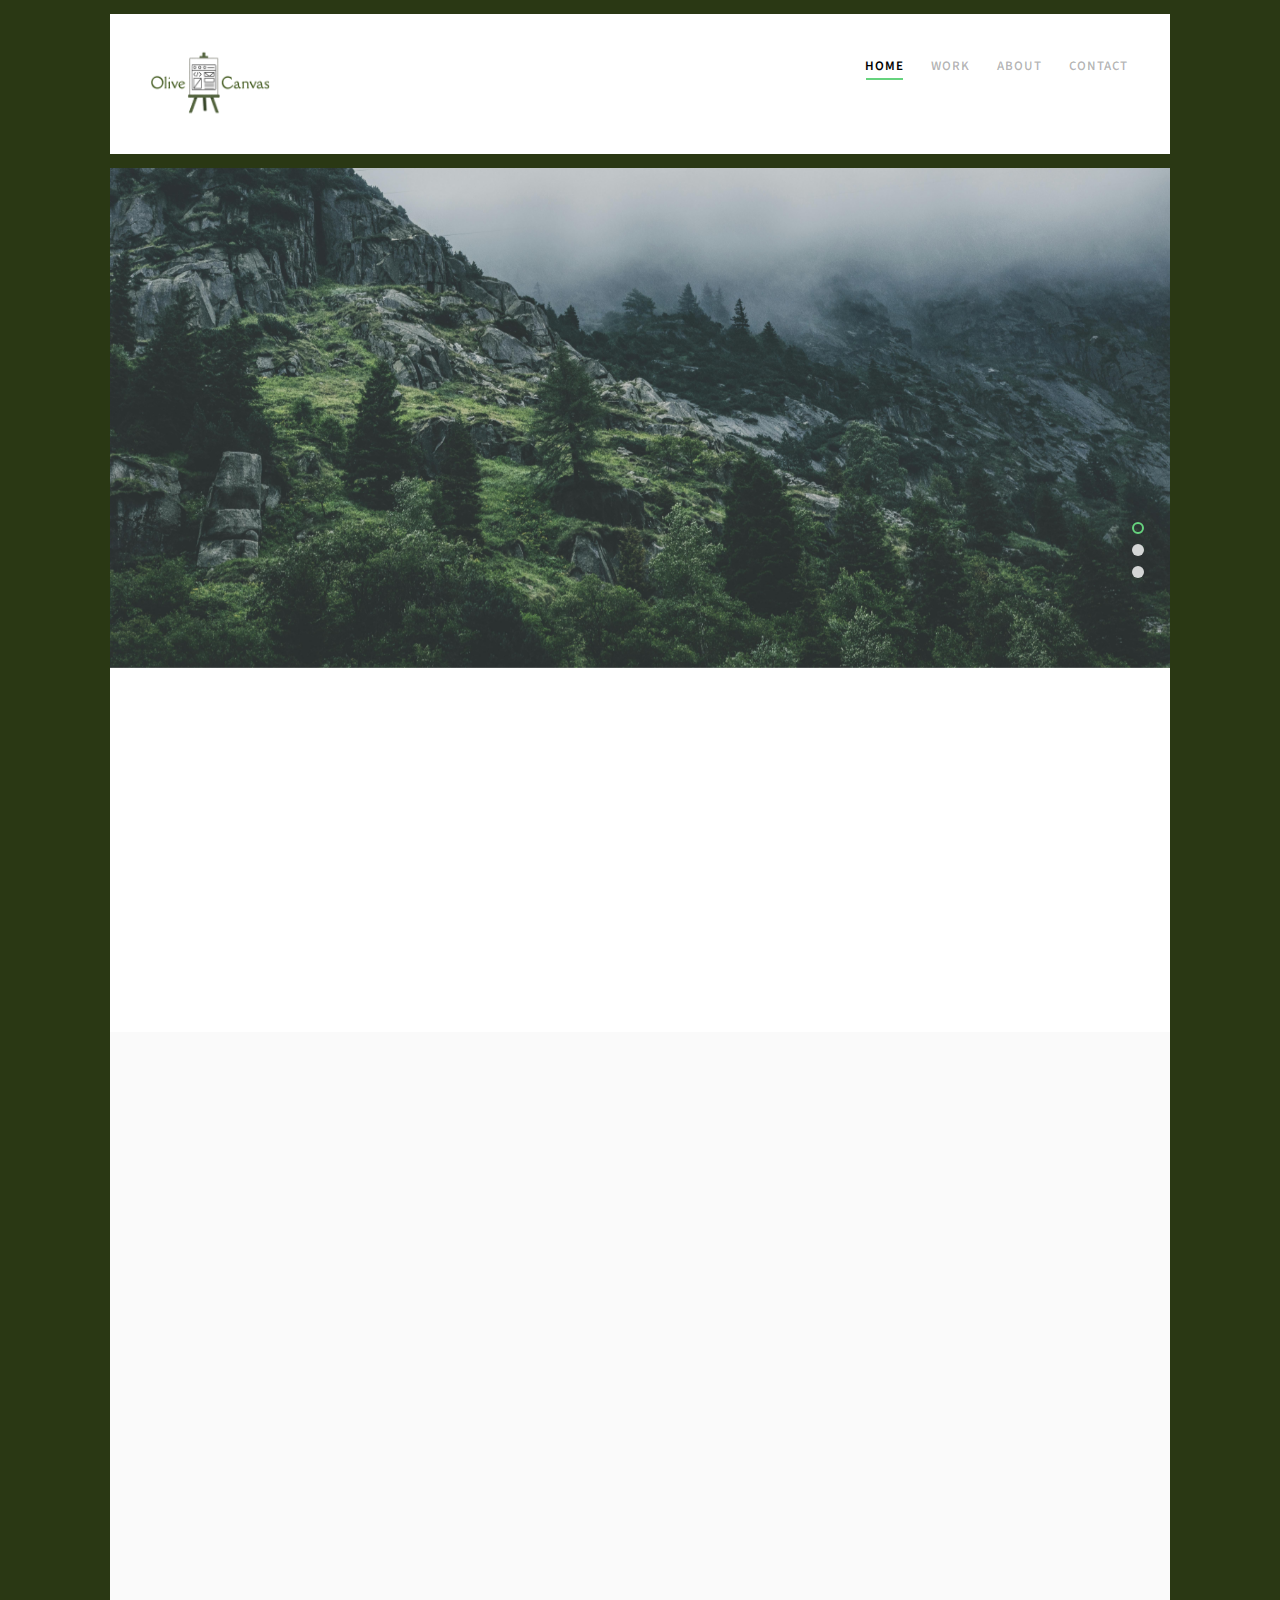
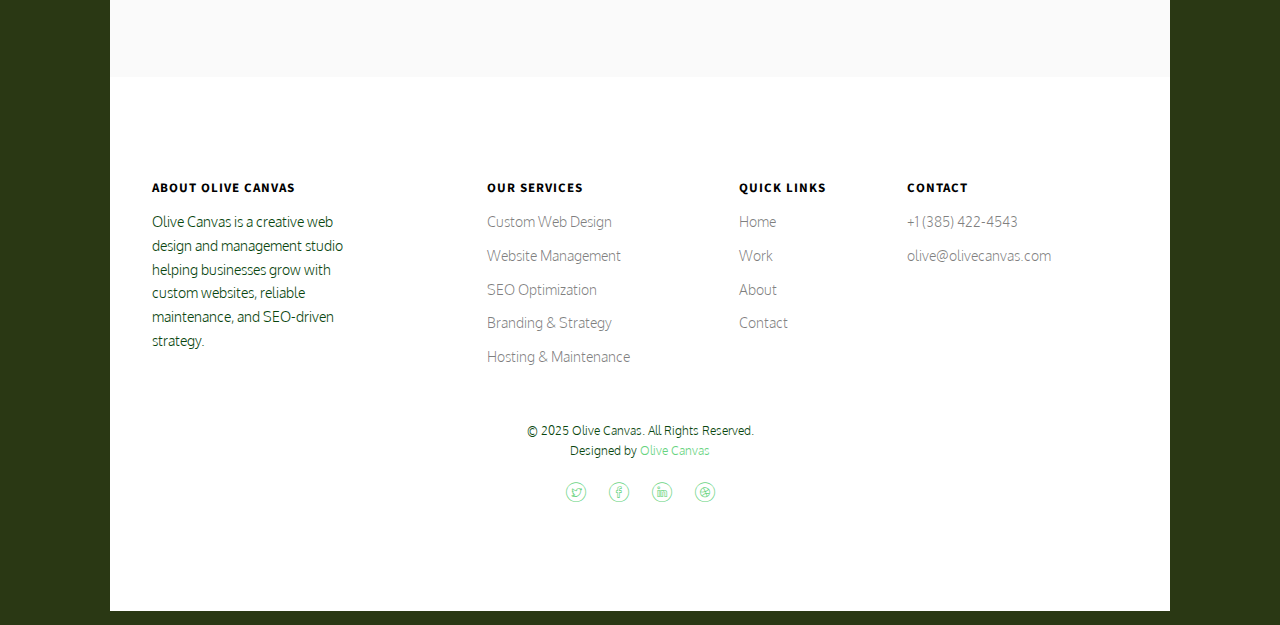
<file: index.html>
<!DOCTYPE HTML>
<html>
<head>
	
<!-- Google tag (gtag.js) -->
<script async src="https://www.googletagmanager.com/gtag/js?id=G-NYWMKSG1HD"></script>
<script>
  window.dataLayer = window.dataLayer || [];
  function gtag(){dataLayer.push(arguments);}
  gtag('js', new Date());

  gtag('config', 'G-NYWMKSG1HD');
</script>

	<!-- Google Tag Manager -->
	<script>(function(w,d,s,l,i){w[l]=w[l]||[];w[l].push({'gtm.start':
	new Date().getTime(),event:'gtm.js'});var f=d.getElementsByTagName(s)[0],
	j=d.createElement(s),dl=l!='dataLayer'?'&l='+l:'';j.async=true;j.src=
	'https://www.googletagmanager.com/gtm.js?id='+i+dl;f.parentNode.insertBefore(j,f);
	})(window,document,'script','dataLayer','GTM-P6HGL4X3');</script>
	<!-- End Google Tag Manager -->
	<meta charset="utf-8">
	<meta http-equiv="X-UA-Compatible" content="IE=edge">
	<title>Olive Canvas — Get your business found with digital marketing</title>
	<meta name="viewport" content="width=device-width, initial-scale=1">
	<meta name="description" content="Olive Canvas designs, builds, and manages websites that help your business stand out online. From sleek web design to SEO and maintenance — we handle it all." />
	<meta name="keywords" content="web design, website management, freelance web developer, SEO services, website development, responsive web design, UX UI design, branding, small business websites, website maintenance, hosting management, website redesign, digital strategy, content management, custom web design" />
	<meta name="author" content="Olive Canvas" />

	<link rel="icon" type="image/png" href="/favicon-96x96.png" sizes="96x96" />
	<link rel="icon" type="image/svg+xml" href="/favicon.svg" />
	<link rel="shortcut icon" href="/favicon.ico" />
	<link rel="apple-touch-icon" sizes="180x180" href="/apple-touch-icon.png" />
	<link rel="manifest" href="/site.webmanifest" />

	<link href="https://fonts.googleapis.com/css?family=Oxygen:300,400" rel="stylesheet">
	<link href="https://fonts.googleapis.com/css?family=Source+Sans+Pro:400,600,700" rel="stylesheet">
	
	<link rel="stylesheet" href="css/animate.css">
	<link rel="stylesheet" href="css/icomoon.css">
	<link rel="stylesheet" href="css/bootstrap.css">
	<link rel="stylesheet" href="css/magnific-popup.css">
	<link rel="stylesheet" href="css/flexslider.css">
	<link rel="stylesheet" href="css/style.css">
	<script src="js/modernizr-2.6.2.min.js"></script>
</head>
<body>
<!-- Google Tag Manager (noscript) -->
<noscript><iframe src="https://www.googletagmanager.com/ns.html?id=GTM-P6HGL4X3"
height="0" width="0" style="display:none;visibility:hidden"></iframe></noscript>
<!-- End Google Tag Manager (noscript) -->
	
<div class="fh5co-loader"></div>

<div id="page">
	<nav class="fh5co-nav" role="navigation">
		<div class="container-wrap">
			<div class="top-menu">
				<div class="row">
					<div class="col-xs-2">
						<div id="fh5co-logo"><a href="index.html"><img src="images/olivecanvaslogo.png" alt="Olive Canvas Logo" style="width: 5em; height: 3em;"></a></div>
					</div>
					<div class="col-xs-10 text-right menu-1">
						<ul>
							<li class="active"><a href="index.html">Home</a></li>
							<li><a href="work.html">Work</a></li>
							<li><a href="about.html">About</a></li>
							<li><a href="contact.html">Contact</a></li>
						</ul>
					</div>
				</div>	
			</div>
		</div>
	</nav>

	<div class="container-wrap">
		<!-- HERO SECTION -->
		<aside id="fh5co-hero">
			<div class="flexslider">
				<ul class="slides">
			   	<li style="background-image: url(images/mountain.jpg);">
			   		<div class="overlay-gradient"></div>
			   		<div class="container-fluid">
			   			<div class="row">
				   			<div class="col-md-6 col-md-offset-3 col-md-pull-3 slider-text">
				   				<div class="slider-text-inner">
				   					<h1>Websites That Work — Designed to Grow Your Business</h1>
									<h2>Custom design, management & SEO by <a href="http://olivecanvas.com/" target="_blank">OliveCanvas.com</a></h2>
									<p><a class="btn btn-primary btn-demo" href="work.html">View Work</a> <a class="btn btn-primary btn-learn" href="about.html">Learn More</a></p>
				   				</div>
				   			</div>
				   		</div>
			   		</div>
			   	</li>
			   	<li style="background-image: url(images/mossyroots.jpg);">
			   		<div class="overlay-gradient"></div>
			   		<div class="container-fluid">
			   			<div class="row">
				   			<div class="col-md-6 col-md-offset-3 col-md-push-3 slider-text">
				   				<div class="slider-text-inner">
									
				   					<h1>Complete Website Management — So You Can Focus on Business</h1>
									<h2>Hosting, updates, backups, and optimization handled by <a href="http://olivecanvas.com/">Olive Canvas</a></h2>
									<p><a class="btn btn-primary btn-demo" href="contact.html">Get a Quote</a></p>
									
				   				</div>
				   			</div>
				   		</div>
			   		</div>
			   	</li>
			   	<li style="background-image: url(images/trees.jpg);">
			   		<div class="overlay-gradient"></div>
			   		<div class="container-fluids">
			   			<div class="row">
				   			<div class="col-md-6 col-md-offset-3 slider-text">
				   				<div class="slider-text-inner text-center">
				   					<h1>Beautiful, Fast, and Mobile-Friendly Websites</h1>
									<h2>Built with strategy and creativity by <a href="http://olivecanvas.com/">Olive Canvas</a></h2>
									<p><a class="btn btn-primary btn-learn" href="work.html">See Our Projects</a></p>
				   				</div>
				   			</div>
				   		</div>
			   		</div>
			   	</li>
			  	</ul>
		  	</div>
		</aside>

		<!-- SERVICES -->
		<div id="fh5co-services">
			<div class="row">
				<div class="col-md-4 text-center animate-box">
					<div class="services">
						<span class="icon"><i class="icon-diamond"></i></span>
						<div class="desc">
							<h3><a href="#">Web Design</a></h3>
							<p>Custom, user-focused website designs that make a lasting impression. We build responsive, SEO-ready sites that help your brand shine online.</p>
						</div>
					</div>
				</div>
				<div class="col-md-4 text-center animate-box">
					<div class="services">
						<span class="icon"><i class="icon-settings"></i></span>
						<div class="desc">
							<h3><a href="#">Website Management</a></h3>
							<p>We handle maintenance, hosting, updates, and performance monitoring — keeping your site secure, fast, and worry-free all year round.</p>
						</div>
					</div>
				</div>
				<div class="col-md-4 text-center animate-box">
					<div class="services">
						<span class="icon"><i class="icon-linegraph"></i></span>
						<div class="desc">
							<h3><a href="#">SEO & Optimization</a></h3>
							<p>Improve your site’s visibility and user experience with expert SEO strategies that drive traffic, boost conversions, and grow your business.</p>
						</div>
					</div>
				</div>
			</div>
		</div>

		<!-- WORK SECTION -->
		<div id="fh5co-work" class="fh5co-light-grey">
			<div class="row animate-box">
				<div class="col-md-6 col-md-offset-3 text-center fh5co-heading">
					<h2>Recent Projects</h2>
					<p>Explore some of our latest web design and management projects crafted to elevate our clients’ online presence.</p>
				</div>
			</div>
			<div class="row">
				<div class="col-md-4 text-center animate-box">
					<a href="https://www.chikascleaners.com/" class="work" style="background-image: url(images/square\ chikas.png);">
						<div class="desc">
							<h3>ChikasCleaners.com</h3>
							<span>Utah's most trusted Cleaning Service</span>
						</div>
					</a>
				</div>
				<div class="col-md-4 text-center animate-box">
					<a href="https://www.scrubwellcarpet.com" class="work" style="background-image: url(images/squarescrub.png);">
						<div class="desc">
							<h3>ScrubwellCarpet.com</h3>
							<span>Amazing Carpet cleaning to renew your House</span>
						</div>
					</a>
				</div>
				<div class="col-md-4 text-center animate-box">
					<a href="https://www.massagemahal.com" class="work" style="background-image: url(images/massagemahallogo.png);">
						<div class="desc">
							<h3>MassageMahal.com</h3>
							<span>Relaxation to heal your body</span>
						</div>
					</a>
				</div>
			</div>
		</div>

		<!-- COUNTER SECTION 
		<div id="fh5co-counter" class="fh5co-counters">
			<div class="row">
				<div class="col-md-6 col-md-offset-3 text-center animate-box">
					<p>We’ve helped businesses of all sizes grow online through design, strategy, and continuous support.</p>
				</div>
			</div>
			<div class="row animate-box">
				<div class="col-md-8 col-md-offset-2">
					<div class="row">
						<div class="col-md-3 text-center">
							<span class="fh5co-counter js-counter" data-from="0" data-to="250" data-speed="5000" data-refresh-interval="50"></span>
							<span class="fh5co-counter-label">Websites Designed</span>
						</div>
						<div class="col-md-3 text-center">
							<span class="fh5co-counter js-counter" data-from="0" data-to="180" data-speed="5000" data-refresh-interval="50"></span>
							<span class="fh5co-counter-label">Happy Clients</span>
						</div>
						<div class="col-md-3 text-center">
							<span class="fh5co-counter js-counter" data-from="0" data-to="98" data-speed="5000" data-refresh-interval="50"></span>
							<span class="fh5co-counter-label">Managed Websites</span>
						</div>
						<div class="col-md-3 text-center">
							<span class="fh5co-counter js-counter" data-from="0" data-to="10" data-speed="5000" data-refresh-interval="50"></span>
							<span class="fh5co-counter-label">Years Experience</span>
						</div>
					</div>
				</div>
			</div>
		</div>
		 -->

		<!-- FOOTER -->
		<div class="container-wrap">
			<footer id="fh5co-footer" role="contentinfo">
				<div class="row">
					<div class="col-md-3 fh5co-widget">
						<h4>About Olive Canvas</h4>
						<p>Olive Canvas is a creative web design and management studio helping businesses grow with custom websites, reliable maintenance, and SEO-driven strategy.</p>
					</div>
					<div class="col-md-3 col-md-push-1">
						<h4>Our Services</h4>
						<ul class="fh5co-footer-links">
							<li><a href="#">Custom Web Design</a></li>
							<li><a href="#">Website Management</a></li>
							<li><a href="#">SEO Optimization</a></li>
							<li><a href="#">Branding & Strategy</a></li>
							<li><a href="#">Hosting & Maintenance</a></li>
						</ul>
					</div>

					<div class="col-md-3 col-md-push-1">
						<h4>Quick Links</h4>
						<ul class="fh5co-footer-links">
							<li><a href="#">Home</a></li>
							<li><a href="#">Work</a></li>
							<li><a href="#">About</a></li>
							<li><a href="#">Contact</a></li>
						</ul>
					</div>

					<div class="col-md-3">
						<h4>Contact</h4>
						<ul class="fh5co-footer-links">
							<li><a href="tel://3854224543">+1 (385) 422-4543</a></li>
							<li><a href="mailto:olive@olivecanvas.com">olive@olivecanvas.com</a></li>
							
						</ul>
					</div>
				</div>

				<div class="row copyright">
					<div class="col-md-12 text-center">
						<p>
							<small class="block">&copy; 2025 Olive Canvas. All Rights Reserved.</small> 
							<small class="block">Designed by <a href="http://olivecanvas.com/" target="_blank">Olive Canvas</a></small>
						</p>
						<p>
							<ul class="fh5co-social-icons">
								<li><a href="#"><i class="icon-twitter"></i></a></li>
								<li><a href="#"><i class="icon-facebook"></i></a></li>
								<li><a href="#"><i class="icon-linkedin"></i></a></li>
								<li><a href="#"><i class="icon-dribbble"></i></a></li>
							</ul>
						</p>
					</div>
				</div>
			</footer>
		</div>
	</div>
</div>

<div class="gototop js-top">
	<a href="#" class="js-gotop"><i class="icon-arrow-up2"></i></a>
</div>

<script src="js/jquery.min.js"></script>
<script src="js/jquery.easing.1.3.js"></script>
<script src="js/bootstrap.min.js"></script>
<script src="js/jquery.waypoints.min.js"></script>
<script src="js/jquery.flexslider-min.js"></script>
<script src="js/jquery.magnific-popup.min.js"></script>
<script src="js/magnific-popup-options.js"></script>
<script src="js/jquery.countTo.js"></script>
<script src="js/main.js"></script>

</body>
</html>
</file>
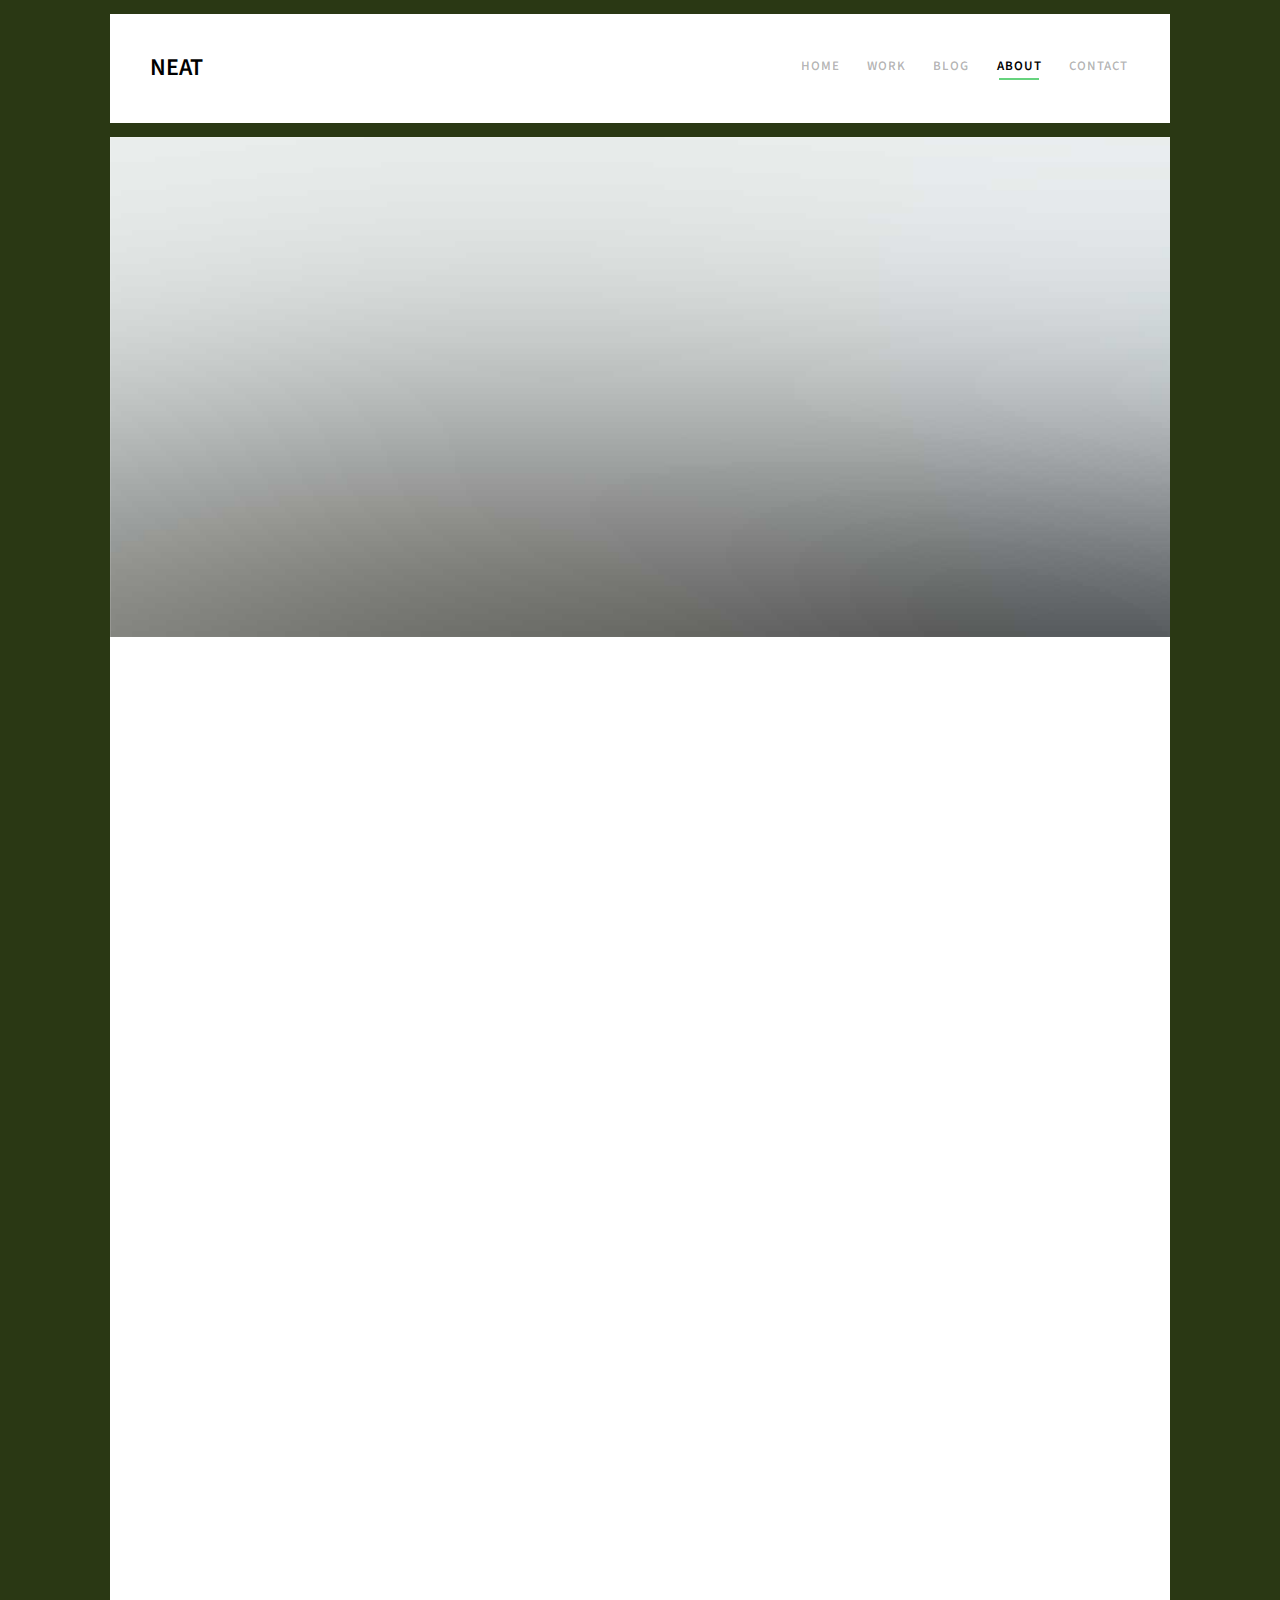
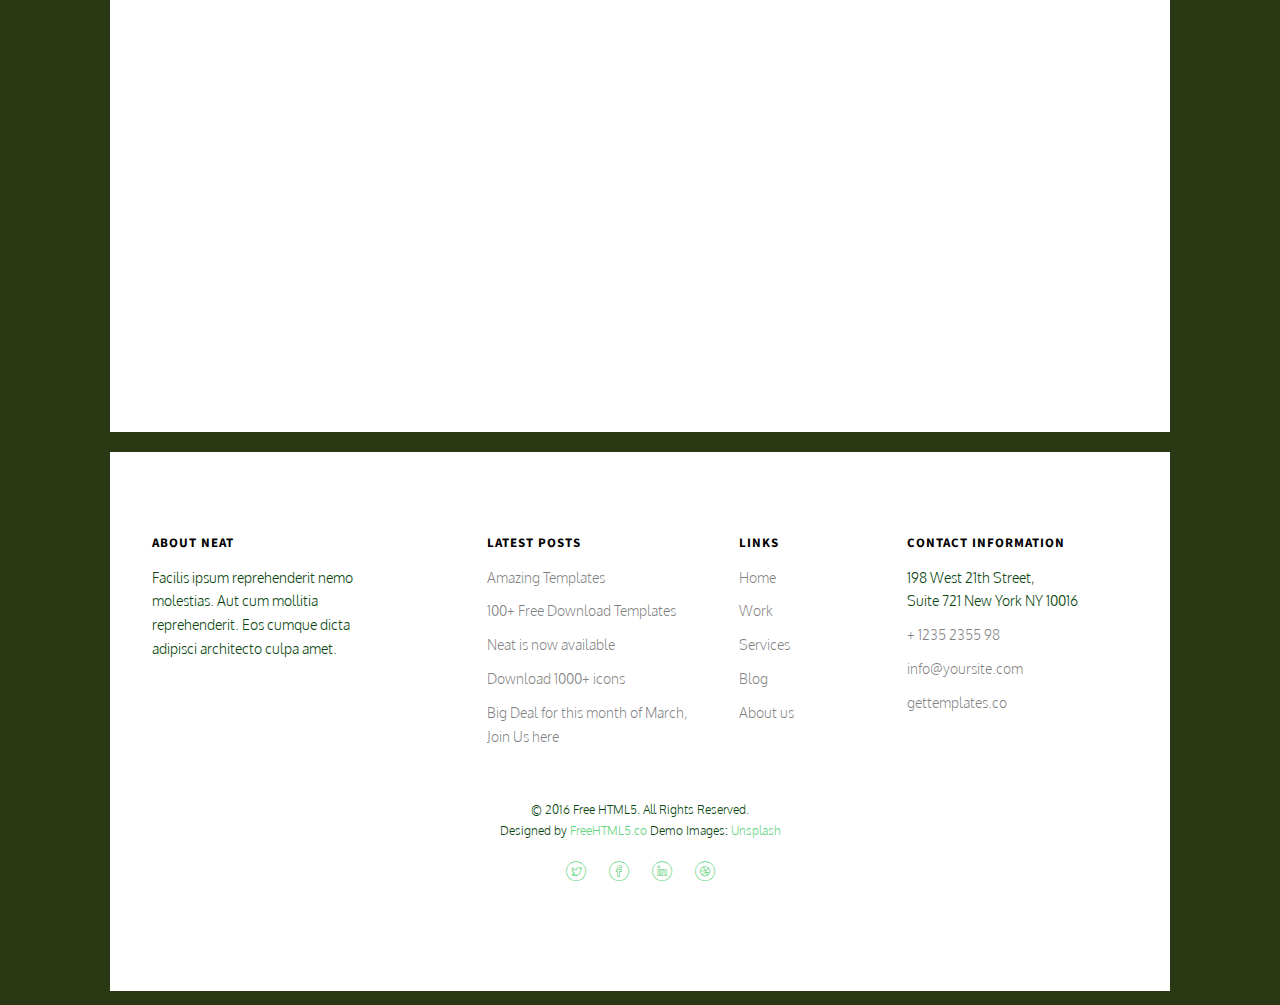
<file: about.html>
<!DOCTYPE HTML>
<html>
	<head>
	<meta charset="utf-8">
	<meta http-equiv="X-UA-Compatible" content="IE=edge">
	<title>Neat &mdash; Free Website Template, Free HTML5 Template by freehtml5.co</title>
	<meta name="viewport" content="width=device-width, initial-scale=1">
	<meta name="description" content="Free HTML5 Website Template by freehtml5.co" />
	<meta name="keywords" content="free website templates, free html5, free template, free bootstrap, free website template, html5, css3, mobile first, responsive" />
	<meta name="author" content="freehtml5.co" />

	<!-- 
	//////////////////////////////////////////////////////

	FREE HTML5 TEMPLATE 
	DESIGNED & DEVELOPED by FreeHTML5.co
		
	Website: 		http://freehtml5.co/
	Email: 			info@freehtml5.co
	Twitter: 		http://twitter.com/fh5co
	Facebook: 		https://www.facebook.com/fh5co

	//////////////////////////////////////////////////////
	 -->

  	<!-- Facebook and Twitter integration -->
	<meta property="og:title" content=""/>
	<meta property="og:image" content=""/>
	<meta property="og:url" content=""/>
	<meta property="og:site_name" content=""/>
	<meta property="og:description" content=""/>
	<meta name="twitter:title" content="" />
	<meta name="twitter:image" content="" />
	<meta name="twitter:url" content="" />
	<meta name="twitter:card" content="" />

	<link href="https://fonts.googleapis.com/css?family=Oxygen:300,400" rel="stylesheet">
	<link href="https://fonts.googleapis.com/css?family=Source+Sans+Pro:400,600,700" rel="stylesheet">
	
	<!-- Animate.css -->
	<link rel="stylesheet" href="css/animate.css">
	<!-- Icomoon Icon Fonts-->
	<link rel="stylesheet" href="css/icomoon.css">
	<!-- Bootstrap  -->
	<link rel="stylesheet" href="css/bootstrap.css">

	<!-- Magnific Popup -->
	<link rel="stylesheet" href="css/magnific-popup.css">

	<!-- Flexslider  -->
	<link rel="stylesheet" href="css/flexslider.css">

	<!-- Theme style  -->
	<link rel="stylesheet" href="css/style.css">

	<!-- Modernizr JS -->
	<script src="js/modernizr-2.6.2.min.js"></script>
	<!-- FOR IE9 below -->
	<!--[if lt IE 9]>
	<script src="js/respond.min.js"></script>
	<![endif]-->

	</head>
	<body>
		
	<div class="fh5co-loader"></div>
	
	<div id="page">
	<nav class="fh5co-nav" role="navigation">
		<div class="container-wrap">
			<div class="top-menu">
				<div class="row">
					<div class="col-xs-2">
						<div id="fh5co-logo"><a href="index.html">Neat</a></div>
					</div>
					<div class="col-xs-10 text-right menu-1">
						<ul>
							<li><a href="index.html">Home</a></li>
							<li><a href="work.html">Work</a></li>
							<li class="has-dropdown">
								<a href="blog.html">Blog</a>
								<ul class="dropdown">
									<li><a href="#">Web Design</a></li>
									<li><a href="#">eCommerce</a></li>
									<li><a href="#">Branding</a></li>
									<li><a href="#">API</a></li>
								</ul>
							</li>
							<li class="active"><a href="about.html">About</a></li>
							<li><a href="contact.html">Contact</a></li>
						</ul>
					</div>
				</div>
				
			</div>
		</div>
	</nav>
	<div class="container-wrap">
		<aside id="fh5co-hero">
			<div class="flexslider">
				<ul class="slides">
			   	<li style="background-image: url(images/img_bg_3.jpg);">
			   		<div class="overlay-gradient"></div>
			   		<div class="container-fluids">
			   			<div class="row">
				   			<div class="col-md-6 col-md-offset-3 slider-text slider-text-bg">
				   				<div class="slider-text-inner text-center">
				   					<h1>About</h1>
										<h2>Free html5 templates Made by <a href="http://freehtml5.co/" target="_blank">freehtml5.co</a></h2>
				   				</div>
				   			</div>
				   		</div>
			   		</div>
			   	</li>		   	
			  	</ul>
		  	</div>
		</aside>		
		<div id="fh5co-about">
			<div class="row animate-box">
				<div class="col-md-6 col-md-offset-3 text-center heading-section">
					<h3>Our History</h3>
					<p>Far far away, behind the word mountains, far from the countries Vokalia and Consonantia, there live the blind texts.</p>
				</div>
			</div>

			<div class="row">
				<div class="col-md-10 col-md-offset-1 text-center animate-box">
					<p><img src="images/cover_bg_3.jpg" alt="Free HTML5 Bootstrap Template" class="img-responsive"></p>
				</div>
				<div class="col-md-8 col-md-offset-2 text-center animate-box">
					<div class="about-desc">
						<h3>Hi! I'm Kathy</h3>
						<p>I am a French Designer. Facilis ipsum reprehenderit nemo molestias. Aut cum mollitia reprehenderit. Eos cumque dicta adipisci architecto culpa amet. Dignissimos asperiores vitae velit veniam totam fuga molestias accusamus alias autem provident. Odit ab aliquam dolor eius.</p>
						<p>
							<ul class="fh5co-social-icons">
								<li><a href="#"><i class="icon-twitter"></i></a></li>
								<li><a href="#"><i class="icon-facebook"></i></a></li>
								<li><a href="#"><i class="icon-linkedin"></i></a></li>
								<li><a href="#"><i class="icon-dribbble"></i></a></li>
							</ul>
						</p>
					</div>
				</div>
			</div>
		</div>
	</div><!-- END container-wrap -->

	<div class="container-wrap">
		<footer id="fh5co-footer" role="contentinfo">
			<div class="row">
				<div class="col-md-3 fh5co-widget">
					<h4>About Neat</h4>
					<p>Facilis ipsum reprehenderit nemo molestias. Aut cum mollitia reprehenderit. Eos cumque dicta adipisci architecto culpa amet.</p>
				</div>
				<div class="col-md-3 col-md-push-1">
					<h4>Latest Posts</h4>
					<ul class="fh5co-footer-links">
						<li><a href="#">Amazing Templates</a></li>
						<li><a href="#">100+ Free Download Templates</a></li>
						<li><a href="#">Neat is now available</a></li>
						<li><a href="#">Download 1000+ icons</a></li>
						<li><a href="#">Big Deal for this month of March, Join Us here</a></li>
					</ul>
				</div>

				<div class="col-md-3 col-md-push-1">
					<h4>Links</h4>
					<ul class="fh5co-footer-links">
						<li><a href="#">Home</a></li>
						<li><a href="#">Work</a></li>
						<li><a href="#">Services</a></li>
						<li><a href="#">Blog</a></li>
						<li><a href="#">About us</a></li>
					</ul>
				</div>

				<div class="col-md-3">
					<h4>Contact Information</h4>
					<ul class="fh5co-footer-links">
						<li>198 West 21th Street, <br> Suite 721 New York NY 10016</li>
						<li><a href="tel://1234567920">+ 1235 2355 98</a></li>
						<li><a href="mailto:info@yoursite.com">info@yoursite.com</a></li>
						<li><a href="http://gettemplates.co">gettemplates.co</a></li>
					</ul>
				</div>

			</div>

			<div class="row copyright">
				<div class="col-md-12 text-center">
					<p>
						<small class="block">&copy; 2016 Free HTML5. All Rights Reserved.</small> 
						<small class="block">Designed by <a href="http://freehtml5.co/" target="_blank">FreeHTML5.co</a> Demo Images: <a href="http://unsplash.co/" target="_blank">Unsplash</a></small>
					</p>
					<p>
						<ul class="fh5co-social-icons">
							<li><a href="#"><i class="icon-twitter"></i></a></li>
							<li><a href="#"><i class="icon-facebook"></i></a></li>
							<li><a href="#"><i class="icon-linkedin"></i></a></li>
							<li><a href="#"><i class="icon-dribbble"></i></a></li>
						</ul>
					</p>
				</div>
			</div>
		</footer>
	</div><!-- END container-wrap -->
	</div>

	<div class="gototop js-top">
		<a href="#" class="js-gotop"><i class="icon-arrow-up2"></i></a>
	</div>
	
	<!-- jQuery -->
	<script src="js/jquery.min.js"></script>
	<!-- jQuery Easing -->
	<script src="js/jquery.easing.1.3.js"></script>
	<!-- Bootstrap -->
	<script src="js/bootstrap.min.js"></script>
	<!-- Waypoints -->
	<script src="js/jquery.waypoints.min.js"></script>
	<!-- Flexslider -->
	<script src="js/jquery.flexslider-min.js"></script>
	<!-- Magnific Popup -->
	<script src="js/jquery.magnific-popup.min.js"></script>
	<script src="js/magnific-popup-options.js"></script>
	<!-- Counters -->
	<script src="js/jquery.countTo.js"></script>
	<!-- Main -->
	<script src="js/main.js"></script>

	</body>
</html>
</file>
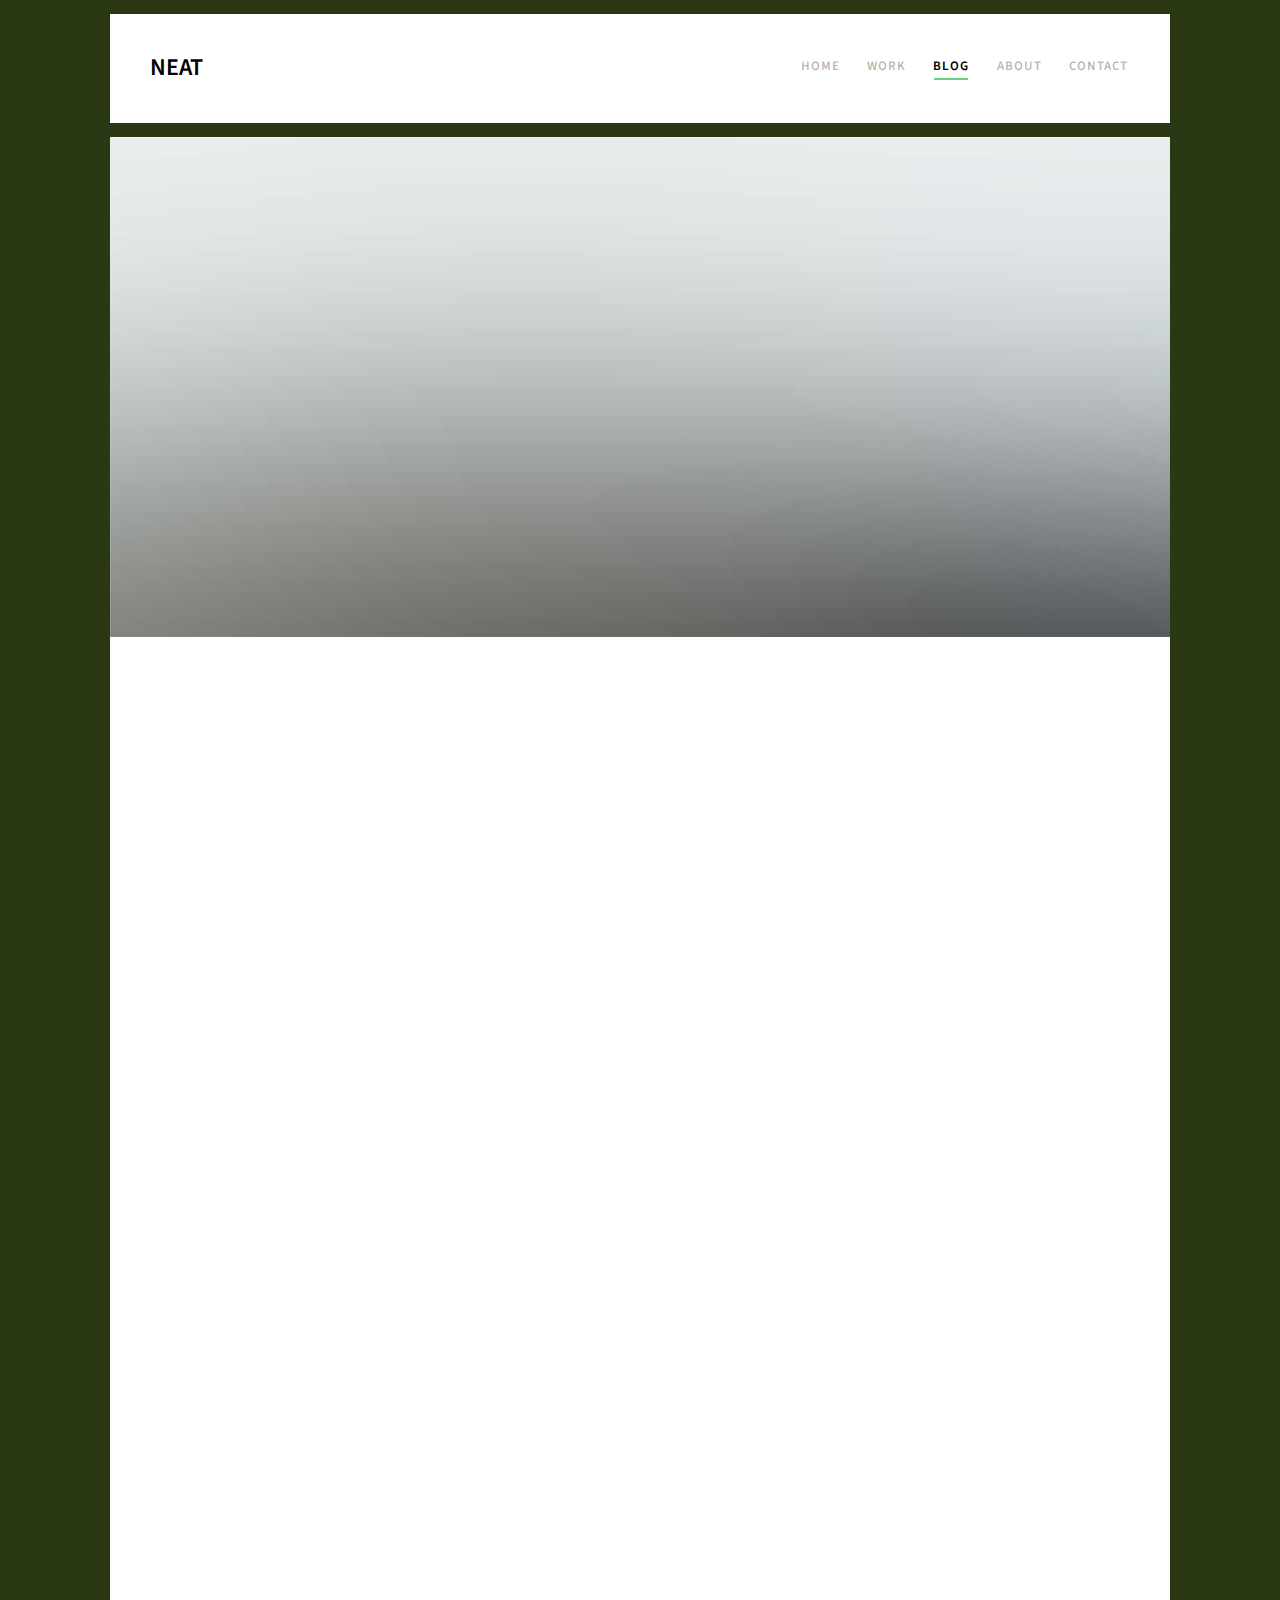
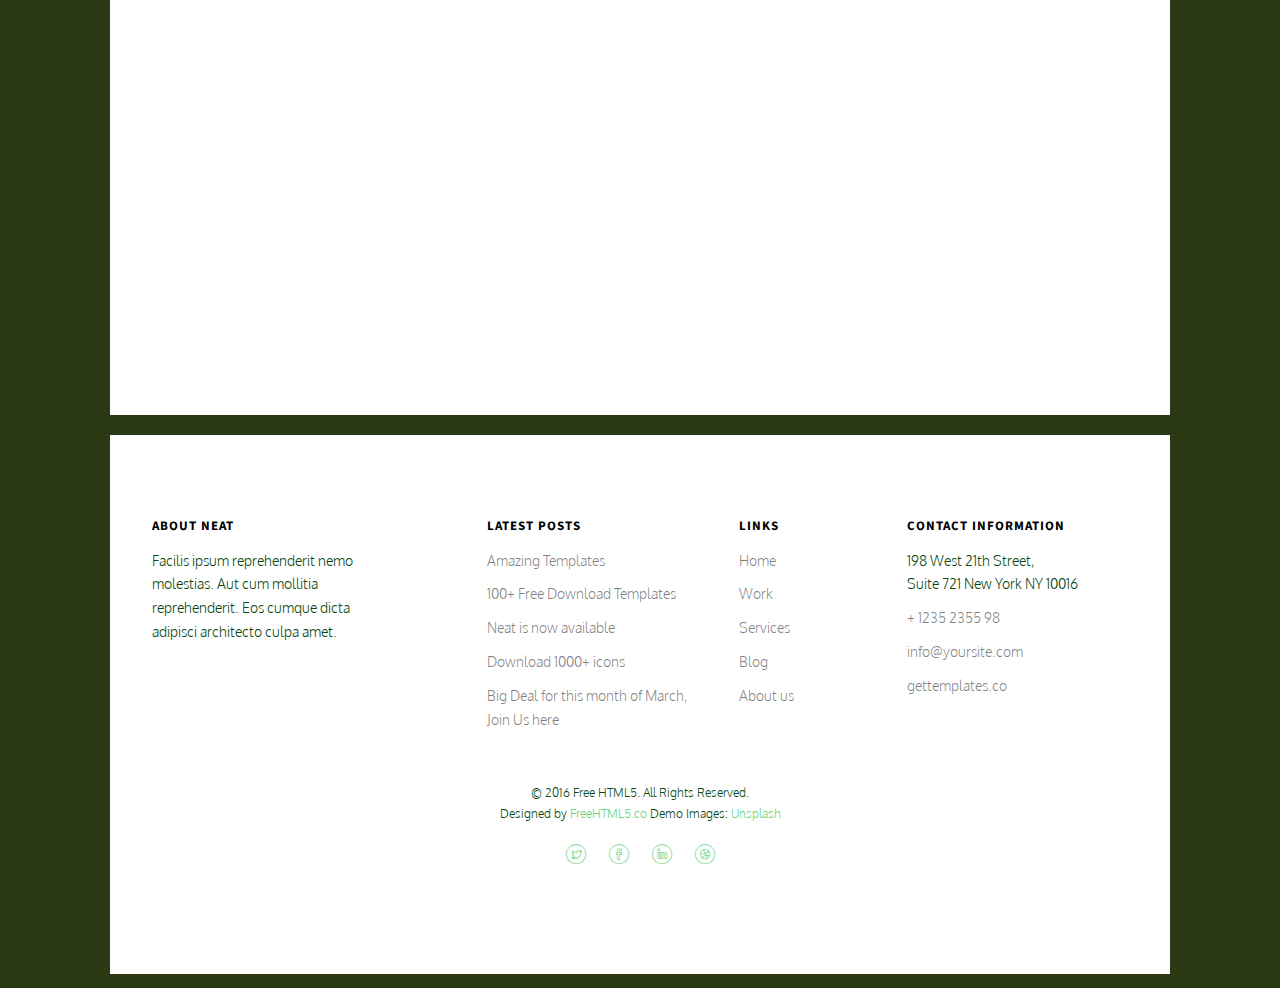
<file: blog.html>
<!DOCTYPE HTML>
<html>
	<head>
	<meta charset="utf-8">
	<meta http-equiv="X-UA-Compatible" content="IE=edge">
	<title>Neat &mdash; Free Website Template, Free HTML5 Template by freehtml5.co</title>
	<meta name="viewport" content="width=device-width, initial-scale=1">
	<meta name="description" content="Free HTML5 Website Template by freehtml5.co" />
	<meta name="keywords" content="free website templates, free html5, free template, free bootstrap, free website template, html5, css3, mobile first, responsive" />
	<meta name="author" content="freehtml5.co" />

	<!-- 
	//////////////////////////////////////////////////////

	FREE HTML5 TEMPLATE 
	DESIGNED & DEVELOPED by FreeHTML5.co
		
	Website: 		http://freehtml5.co/
	Email: 			info@freehtml5.co
	Twitter: 		http://twitter.com/fh5co
	Facebook: 		https://www.facebook.com/fh5co

	//////////////////////////////////////////////////////
	 -->

  	<!-- Facebook and Twitter integration -->
	<meta property="og:title" content=""/>
	<meta property="og:image" content=""/>
	<meta property="og:url" content=""/>
	<meta property="og:site_name" content=""/>
	<meta property="og:description" content=""/>
	<meta name="twitter:title" content="" />
	<meta name="twitter:image" content="" />
	<meta name="twitter:url" content="" />
	<meta name="twitter:card" content="" />

	<link href="https://fonts.googleapis.com/css?family=Oxygen:300,400" rel="stylesheet">
	<link href="https://fonts.googleapis.com/css?family=Source+Sans+Pro:400,600,700" rel="stylesheet">
	
	<!-- Animate.css -->
	<link rel="stylesheet" href="css/animate.css">
	<!-- Icomoon Icon Fonts-->
	<link rel="stylesheet" href="css/icomoon.css">
	<!-- Bootstrap  -->
	<link rel="stylesheet" href="css/bootstrap.css">

	<!-- Magnific Popup -->
	<link rel="stylesheet" href="css/magnific-popup.css">

	<!-- Flexslider  -->
	<link rel="stylesheet" href="css/flexslider.css">

	<!-- Theme style  -->
	<link rel="stylesheet" href="css/style.css">

	<!-- Modernizr JS -->
	<script src="js/modernizr-2.6.2.min.js"></script>
	<!-- FOR IE9 below -->
	<!--[if lt IE 9]>
	<script src="js/respond.min.js"></script>
	<![endif]-->

	</head>
	<body>
		
	<div class="fh5co-loader"></div>
	
	<div id="page">
	<nav class="fh5co-nav" role="navigation">
		<div class="container-wrap">
			<div class="top-menu">
				<div class="row">
					<div class="col-xs-2">
						<div id="fh5co-logo"><a href="index.html">Neat</a></div>
					</div>
					<div class="col-xs-10 text-right menu-1">
						<ul>
							<li><a href="index.html">Home</a></li>
							<li><a href="work.html">Work</a></li>
							<li class="has-dropdown active">
								<a href="blog.html">Blog</a>
								<ul class="dropdown">
									<li><a href="#">Web Design</a></li>
									<li><a href="#">eCommerce</a></li>
									<li><a href="#">Branding</a></li>
									<li><a href="#">API</a></li>
								</ul>
							</li>
							<li><a href="about.html">About</a></li>
							<li><a href="contact.html">Contact</a></li>
						</ul>
					</div>
				</div>
				
			</div>
		</div>
	</nav>
	<div class="container-wrap">
		<aside id="fh5co-hero">
			<div class="flexslider">
				<ul class="slides">
			   	<li style="background-image: url(images/img_bg_3.jpg);">
			   		<div class="overlay-gradient"></div>
			   		<div class="container-fluids">
			   			<div class="row">
				   			<div class="col-md-6 col-md-offset-3 slider-text slider-text-bg">
				   				<div class="slider-text-inner text-center">
				   					<h1>Blog</h1>
										<h2>Free html5 templates Made by <a href="http://freehtml5.co/" target="_blank">freehtml5.co</a></h2>
				   				</div>
				   			</div>
				   		</div>
			   		</div>
			   	</li>		   	
			  	</ul>
		  	</div>
		</aside>		
		<div id="fh5co-blog">
			<div class="row">
				<div class="col-md-4">
					<div class="fh5co-blog animate-box">
						<a href="#" class="blog-bg" style="background-image: url(images/blog-1.jpg);"></a>
						<div class="blog-text">
							<span class="posted_on">Feb. 15th 2016</span>
							<h3><a href="#">Photoshoot On The Street</a></h3>
							<p>Far far away, behind the word mountains, far from the countries Vokalia and Consonantia, there live the blind texts.</p>
							<ul class="stuff">
								<li><i class="icon-heart3"></i>249</li>
								<li><i class="icon-eye2"></i>1,308</li>
								<li><a href="#">Read More<i class="icon-arrow-right22"></i></a></li>
							</ul>
						</div> 
					</div>
				</div>
				<div class="col-md-4">
					<div class="fh5co-blog animate-box">
						<a href="#" class="blog-bg" style="background-image: url(images/blog-2.jpg);"></a>
						<div class="blog-text">
							<span class="posted_on">Feb. 15th 2016</span>
							<h3><a href="#">Surfing at Philippines</a></h3>
							<p>Far far away, behind the word mountains, far from the countries Vokalia and Consonantia, there live the blind texts.</p>
							<ul class="stuff">
								<li><i class="icon-heart3"></i>249</li>
								<li><i class="icon-eye2"></i>1,308</li>
								<li><a href="#">Read More<i class="icon-arrow-right22"></i></a></li>
							</ul>
						</div> 
					</div>
				</div>
				<div class="col-md-4">
					<div class="fh5co-blog animate-box">
						<a href="#" class="blog-bg" style="background-image: url(images/blog-3.jpg);"></a>
						<div class="blog-text">
							<span class="posted_on">Feb. 15th 2016</span>
							<h3><a href="#">Focus On Uderwater</a></h3>
							<p>Far far away, behind the word mountains, far from the countries Vokalia and Consonantia, there live the blind texts.</p>
							<ul class="stuff">
								<li><i class="icon-heart3"></i>249</li>
								<li><i class="icon-eye2"></i>1,308</li>
								<li><a href="#">Read More<i class="icon-arrow-right22"></i></a></li>
							</ul>
						</div> 
					</div>
				</div>
				<div class="col-md-4">
					<div class="fh5co-blog animate-box">
						<a href="#" class="blog-bg" style="background-image: url(images/blog-1.jpg);"></a>
						<div class="blog-text">
							<span class="posted_on">Feb. 15th 2016</span>
							<h3><a href="#">Photoshoot On The Street</a></h3>
							<p>Far far away, behind the word mountains, far from the countries Vokalia and Consonantia, there live the blind texts.</p>
							<ul class="stuff">
								<li><i class="icon-heart3"></i>249</li>
								<li><i class="icon-eye2"></i>1,308</li>
								<li><a href="#">Read More<i class="icon-arrow-right22"></i></a></li>
							</ul>
						</div> 
					</div>
				</div>
				<div class="col-md-4">
					<div class="fh5co-blog animate-box">
						<a href="#" class="blog-bg" style="background-image: url(images/blog-2.jpg);"></a>
						<div class="blog-text">
							<span class="posted_on">Feb. 15th 2016</span>
							<h3><a href="#">Surfing at Philippines</a></h3>
							<p>Far far away, behind the word mountains, far from the countries Vokalia and Consonantia, there live the blind texts.</p>
							<ul class="stuff">
								<li><i class="icon-heart3"></i>249</li>
								<li><i class="icon-eye2"></i>1,308</li>
								<li><a href="#">Read More<i class="icon-arrow-right22"></i></a></li>
							</ul>
						</div> 
					</div>
				</div>
				<div class="col-md-4">
					<div class="fh5co-blog animate-box">
						<a href="#" class="blog-bg" style="background-image: url(images/blog-3.jpg);"></a>
						<div class="blog-text">
							<span class="posted_on">Feb. 15th 2016</span>
							<h3><a href="#">Focus On Uderwater</a></h3>
							<p>Far far away, behind the word mountains, far from the countries Vokalia and Consonantia, there live the blind texts.</p>
							<ul class="stuff">
								<li><i class="icon-heart3"></i>249</li>
								<li><i class="icon-eye2"></i>1,308</li>
								<li><a href="#">Read More<i class="icon-arrow-right22"></i></a></li>
							</ul>
						</div> 
					</div>
				</div>
			</div>
		</div>
	</div><!-- END container-wrap -->

	<div class="container-wrap">
		<footer id="fh5co-footer" role="contentinfo">
			<div class="row">
				<div class="col-md-3 fh5co-widget">
					<h4>About Neat</h4>
					<p>Facilis ipsum reprehenderit nemo molestias. Aut cum mollitia reprehenderit. Eos cumque dicta adipisci architecto culpa amet.</p>
				</div>
				<div class="col-md-3 col-md-push-1">
					<h4>Latest Posts</h4>
					<ul class="fh5co-footer-links">
						<li><a href="#">Amazing Templates</a></li>
						<li><a href="#">100+ Free Download Templates</a></li>
						<li><a href="#">Neat is now available</a></li>
						<li><a href="#">Download 1000+ icons</a></li>
						<li><a href="#">Big Deal for this month of March, Join Us here</a></li>
					</ul>
				</div>

				<div class="col-md-3 col-md-push-1">
					<h4>Links</h4>
					<ul class="fh5co-footer-links">
						<li><a href="#">Home</a></li>
						<li><a href="#">Work</a></li>
						<li><a href="#">Services</a></li>
						<li><a href="#">Blog</a></li>
						<li><a href="#">About us</a></li>
					</ul>
				</div>

				<div class="col-md-3">
					<h4>Contact Information</h4>
					<ul class="fh5co-footer-links">
						<li>198 West 21th Street, <br> Suite 721 New York NY 10016</li>
						<li><a href="tel://1234567920">+ 1235 2355 98</a></li>
						<li><a href="mailto:info@yoursite.com">info@yoursite.com</a></li>
						<li><a href="http://gettemplates.co">gettemplates.co</a></li>
					</ul>
				</div>

			</div>

			<div class="row copyright">
				<div class="col-md-12 text-center">
					<p>
						<small class="block">&copy; 2016 Free HTML5. All Rights Reserved.</small> 
						<small class="block">Designed by <a href="http://freehtml5.co/" target="_blank">FreeHTML5.co</a> Demo Images: <a href="http://unsplash.co/" target="_blank">Unsplash</a></small>
					</p>
					<p>
						<ul class="fh5co-social-icons">
							<li><a href="#"><i class="icon-twitter"></i></a></li>
							<li><a href="#"><i class="icon-facebook"></i></a></li>
							<li><a href="#"><i class="icon-linkedin"></i></a></li>
							<li><a href="#"><i class="icon-dribbble"></i></a></li>
						</ul>
					</p>
				</div>
			</div>
		</footer>
	</div><!-- END container-wrap -->
	</div>

	<div class="gototop js-top">
		<a href="#" class="js-gotop"><i class="icon-arrow-up2"></i></a>
	</div>
	
	<!-- jQuery -->
	<script src="js/jquery.min.js"></script>
	<!-- jQuery Easing -->
	<script src="js/jquery.easing.1.3.js"></script>
	<!-- Bootstrap -->
	<script src="js/bootstrap.min.js"></script>
	<!-- Waypoints -->
	<script src="js/jquery.waypoints.min.js"></script>
	<!-- Flexslider -->
	<script src="js/jquery.flexslider-min.js"></script>
	<!-- Magnific Popup -->
	<script src="js/jquery.magnific-popup.min.js"></script>
	<script src="js/magnific-popup-options.js"></script>
	<!-- Counters -->
	<script src="js/jquery.countTo.js"></script>
	<!-- Main -->
	<script src="js/main.js"></script>

	</body>
</html>
</file>
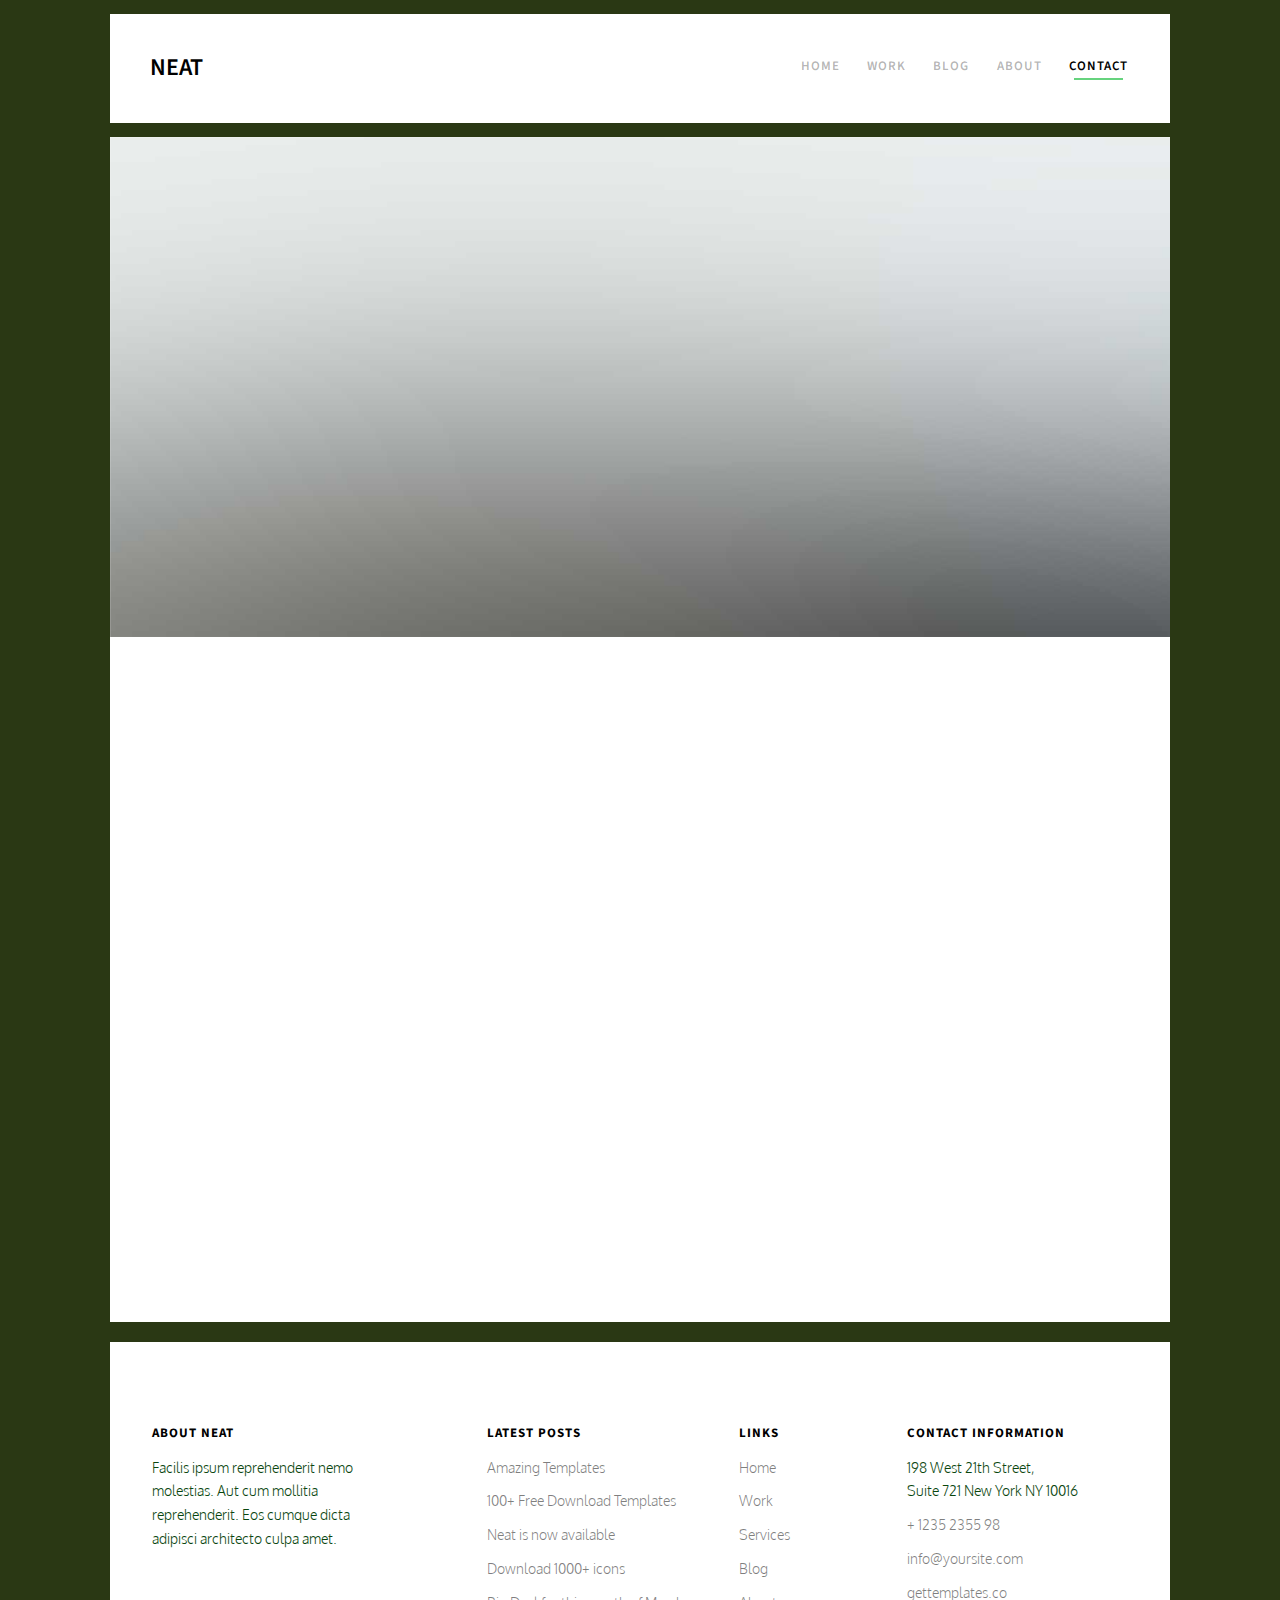
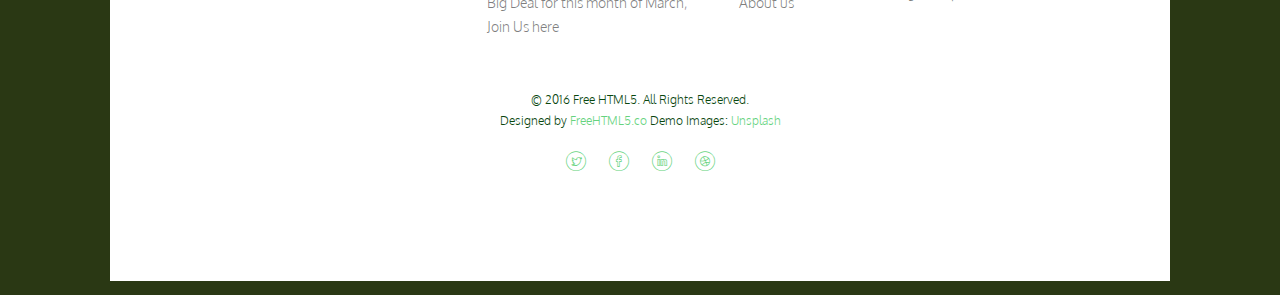
<file: contact.html>
<!DOCTYPE HTML>
<html>
	<head>
	<meta charset="utf-8">
	<meta http-equiv="X-UA-Compatible" content="IE=edge">
	<title>Neat &mdash; Free Website Template, Free HTML5 Template by freehtml5.co</title>
	<meta name="viewport" content="width=device-width, initial-scale=1">
	<meta name="description" content="Free HTML5 Website Template by freehtml5.co" />
	<meta name="keywords" content="free website templates, free html5, free template, free bootstrap, free website template, html5, css3, mobile first, responsive" />
	<meta name="author" content="freehtml5.co" />

	<!-- 
	//////////////////////////////////////////////////////

	FREE HTML5 TEMPLATE 
	DESIGNED & DEVELOPED by FreeHTML5.co
		
	Website: 		http://freehtml5.co/
	Email: 			info@freehtml5.co
	Twitter: 		http://twitter.com/fh5co
	Facebook: 		https://www.facebook.com/fh5co

	//////////////////////////////////////////////////////
	 -->

  	<!-- Facebook and Twitter integration -->
	<meta property="og:title" content=""/>
	<meta property="og:image" content=""/>
	<meta property="og:url" content=""/>
	<meta property="og:site_name" content=""/>
	<meta property="og:description" content=""/>
	<meta name="twitter:title" content="" />
	<meta name="twitter:image" content="" />
	<meta name="twitter:url" content="" />
	<meta name="twitter:card" content="" />

	<link href="https://fonts.googleapis.com/css?family=Oxygen:300,400" rel="stylesheet">
	<link href="https://fonts.googleapis.com/css?family=Source+Sans+Pro:400,600,700" rel="stylesheet">
	
	<!-- Animate.css -->
	<link rel="stylesheet" href="css/animate.css">
	<!-- Icomoon Icon Fonts-->
	<link rel="stylesheet" href="css/icomoon.css">
	<!-- Bootstrap  -->
	<link rel="stylesheet" href="css/bootstrap.css">

	<!-- Magnific Popup -->
	<link rel="stylesheet" href="css/magnific-popup.css">

	<!-- Flexslider  -->
	<link rel="stylesheet" href="css/flexslider.css">

	<!-- Theme style  -->
	<link rel="stylesheet" href="css/style.css">

	<!-- Modernizr JS -->
	<script src="js/modernizr-2.6.2.min.js"></script>
	<!-- FOR IE9 below -->
	<!--[if lt IE 9]>
	<script src="js/respond.min.js"></script>
	<![endif]-->

	</head>
	<body>
		
	<div class="fh5co-loader"></div>
	
	<div id="page">
	<nav class="fh5co-nav" role="navigation">
		<div class="container-wrap">
			<div class="top-menu">
				<div class="row">
					<div class="col-xs-2">
						<div id="fh5co-logo"><a href="index.html">Neat</a></div>
					</div>
					<div class="col-xs-10 text-right menu-1">
						<ul>
							<li><a href="index.html">Home</a></li>
							<li><a href="work.html">Work</a></li>
							<li class="has-dropdown">
								<a href="blog.html">Blog</a>
								<ul class="dropdown">
									<li><a href="#">Web Design</a></li>
									<li><a href="#">eCommerce</a></li>
									<li><a href="#">Branding</a></li>
									<li><a href="#">API</a></li>
								</ul>
							</li>
							<li><a href="about.html">About</a></li>
							<li class="active"><a href="contact.html">Contact</a></li>
						</ul>
					</div>
				</div>
				
			</div>
		</div>
	</nav>
	<div class="container-wrap">
		<aside id="fh5co-hero">
			<div class="flexslider">
				<ul class="slides">
			   	<li style="background-image: url(images/img_bg_3.jpg);">
			   		<div class="overlay-gradient"></div>
			   		<div class="container-fluids">
			   			<div class="row">
				   			<div class="col-md-6 col-md-offset-3 slider-text slider-text-bg">
				   				<div class="slider-text-inner text-center">
				   					<h1>Contact</h1>
										<h2>Free html5 templates Made by <a href="http://freehtml5.co/" target="_blank">freehtml5.co</a></h2>
				   				</div>
				   			</div>
				   		</div>
			   		</div>
			   	</li>		   	
			  	</ul>
		  	</div>
		</aside>		
		<div id="fh5co-contact">
			<div class="row animate-box">
				<div class="col-md-6 col-md-offset-3 text-center fh5co-heading">
					<h2>Contact us</h2>
					<p>Far far away, behind the word mountains, far from the countries Vokalia and Consonantia.</p>
				</div>
			</div>
			<div class="row">
				<div class="col-md-3 col-md-push-1 animate-box">
					<h3>Our Address</h3>
					<ul class="contact-info">
						<li><i class="icon-location4"></i>198 West 21th Street, Suite 721 New York NY 10016</li>
						<li><i class="icon-phone3"></i>+ 1235 2355 98</li>
						<li><i class="icon-location3"></i><a href="#">info@yoursite.com</a></li>
						<li><i class="icon-globe2"></i><a href="#">www.yoursite.com</a></li>
					</ul>
				</div>
				<div class="col-md-7 col-md-push-1 animate-box">
					<div class="row">
						<div class="col-md-6">
							<div class="form-group">
								<input type="text" class="form-control" placeholder="Name">
							</div>
						</div>
						<div class="col-md-6">
							<div class="form-group">
								<input type="text" class="form-control" placeholder="Email">
							</div>
						</div>
						<div class="col-md-12">
							<div class="form-group">
								<textarea name="" class="form-control" id="" cols="30" rows="7" placeholder="Message"></textarea>
							</div>
						</div>
						<div class="col-md-12">
							<div class="form-group">
								<input type="submit" value="Send Message" class="btn btn-primary btn-modify">
							</div>
						</div>
					</div>
				</div>
			</div>
		</div>
	</div><!-- END container-wrap -->

	<div class="container-wrap">
		<footer id="fh5co-footer" role="contentinfo">
			<div class="row">
				<div class="col-md-3 fh5co-widget">
					<h4>About Neat</h4>
					<p>Facilis ipsum reprehenderit nemo molestias. Aut cum mollitia reprehenderit. Eos cumque dicta adipisci architecto culpa amet.</p>
				</div>
				<div class="col-md-3 col-md-push-1">
					<h4>Latest Posts</h4>
					<ul class="fh5co-footer-links">
						<li><a href="#">Amazing Templates</a></li>
						<li><a href="#">100+ Free Download Templates</a></li>
						<li><a href="#">Neat is now available</a></li>
						<li><a href="#">Download 1000+ icons</a></li>
						<li><a href="#">Big Deal for this month of March, Join Us here</a></li>
					</ul>
				</div>

				<div class="col-md-3 col-md-push-1">
					<h4>Links</h4>
					<ul class="fh5co-footer-links">
						<li><a href="#">Home</a></li>
						<li><a href="#">Work</a></li>
						<li><a href="#">Services</a></li>
						<li><a href="#">Blog</a></li>
						<li><a href="#">About us</a></li>
					</ul>
				</div>

				<div class="col-md-3">
					<h4>Contact Information</h4>
					<ul class="fh5co-footer-links">
						<li>198 West 21th Street, <br> Suite 721 New York NY 10016</li>
						<li><a href="tel://1234567920">+ 1235 2355 98</a></li>
						<li><a href="mailto:info@yoursite.com">info@yoursite.com</a></li>
						<li><a href="http://gettemplates.co">gettemplates.co</a></li>
					</ul>
				</div>

			</div>

			<div class="row copyright">
				<div class="col-md-12 text-center">
					<p>
						<small class="block">&copy; 2016 Free HTML5. All Rights Reserved.</small> 
						<small class="block">Designed by <a href="http://freehtml5.co/" target="_blank">FreeHTML5.co</a> Demo Images: <a href="http://unsplash.co/" target="_blank">Unsplash</a></small>
					</p>
					<p>
						<ul class="fh5co-social-icons">
							<li><a href="#"><i class="icon-twitter"></i></a></li>
							<li><a href="#"><i class="icon-facebook"></i></a></li>
							<li><a href="#"><i class="icon-linkedin"></i></a></li>
							<li><a href="#"><i class="icon-dribbble"></i></a></li>
						</ul>
					</p>
				</div>
			</div>
		</footer>
	</div><!-- END container-wrap -->
	</div>

	<div class="gototop js-top">
		<a href="#" class="js-gotop"><i class="icon-arrow-up2"></i></a>
	</div>
	
	<!-- jQuery -->
	<script src="js/jquery.min.js"></script>
	<!-- jQuery Easing -->
	<script src="js/jquery.easing.1.3.js"></script>
	<!-- Bootstrap -->
	<script src="js/bootstrap.min.js"></script>
	<!-- Waypoints -->
	<script src="js/jquery.waypoints.min.js"></script>
	<!-- Flexslider -->
	<script src="js/jquery.flexslider-min.js"></script>
	<!-- Magnific Popup -->
	<script src="js/jquery.magnific-popup.min.js"></script>
	<script src="js/magnific-popup-options.js"></script>
	<!-- Counters -->
	<script src="js/jquery.countTo.js"></script>
	<!-- Main -->
	<script src="js/main.js"></script>

	</body>
</html>
</file>
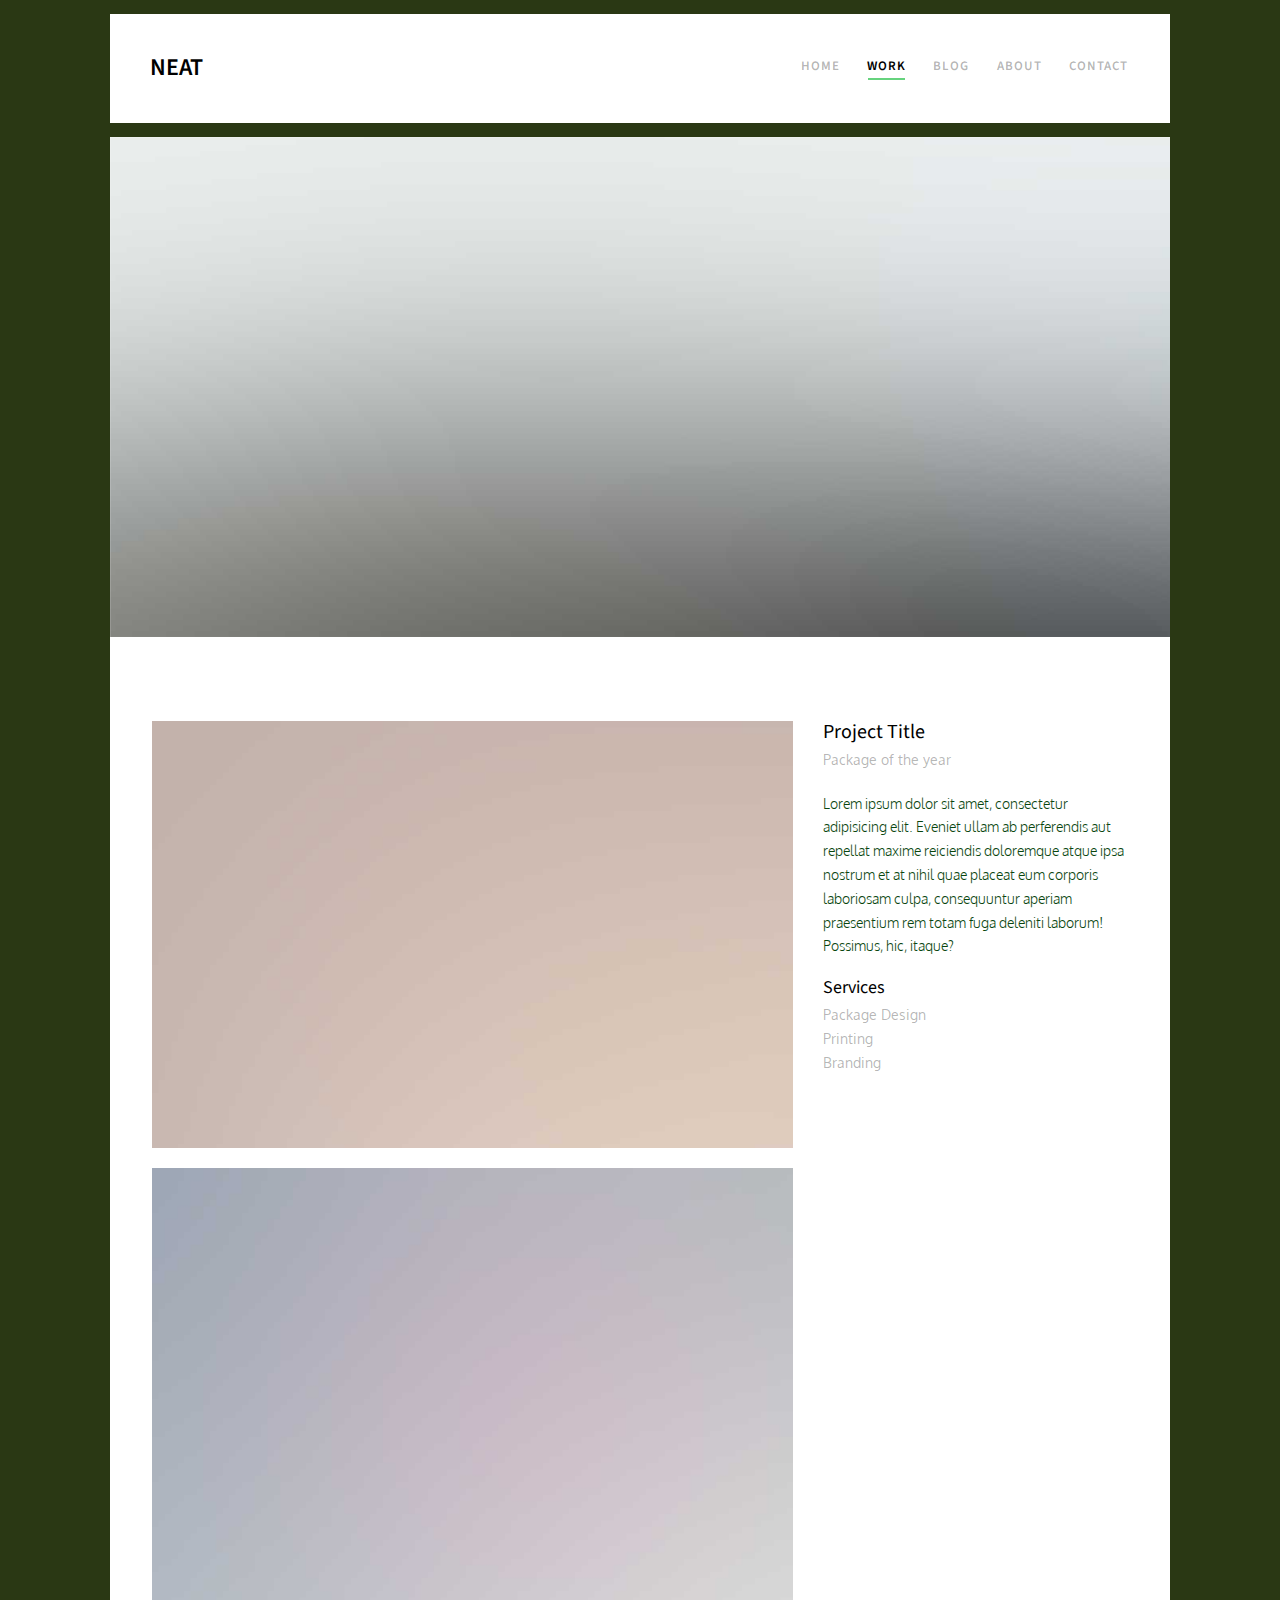
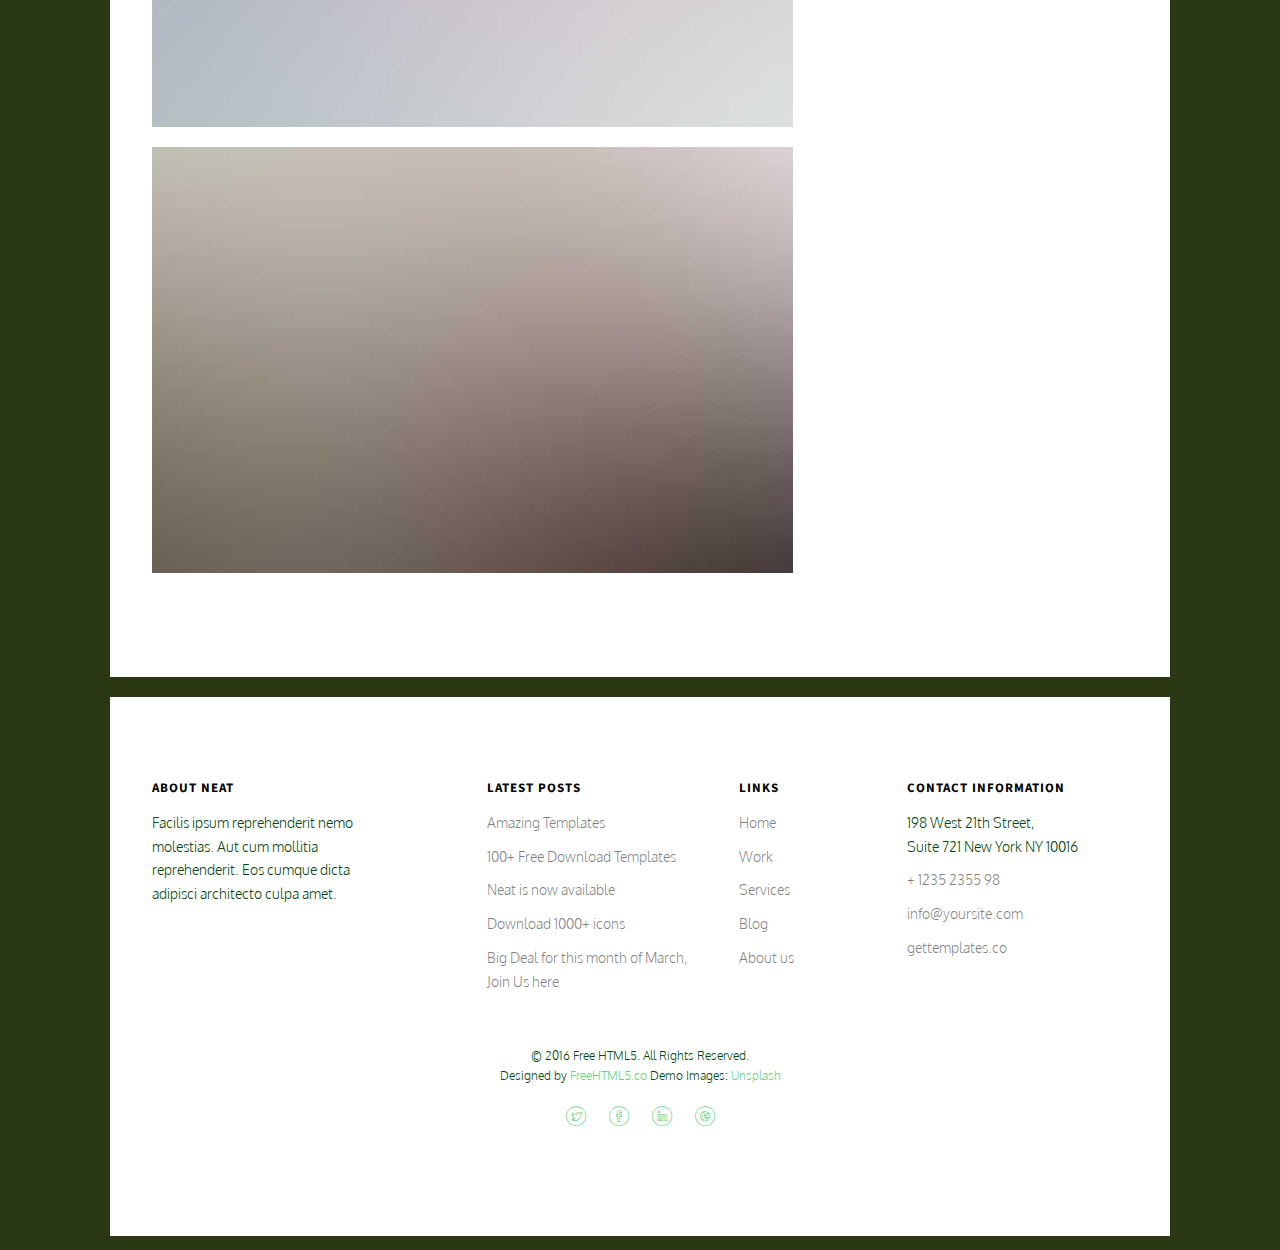
<file: work-single.html>
<!DOCTYPE HTML>
<html>
	<head>
	<meta charset="utf-8">
	<meta http-equiv="X-UA-Compatible" content="IE=edge">
	<title>Neat &mdash; Free Website Template, Free HTML5 Template by freehtml5.co</title>
	<meta name="viewport" content="width=device-width, initial-scale=1">
	<meta name="description" content="Free HTML5 Website Template by freehtml5.co" />
	<meta name="keywords" content="free website templates, free html5, free template, free bootstrap, free website template, html5, css3, mobile first, responsive" />
	<meta name="author" content="freehtml5.co" />

	<!-- 
	//////////////////////////////////////////////////////

	FREE HTML5 TEMPLATE 
	DESIGNED & DEVELOPED by FreeHTML5.co
		
	Website: 		http://freehtml5.co/
	Email: 			info@freehtml5.co
	Twitter: 		http://twitter.com/fh5co
	Facebook: 		https://www.facebook.com/fh5co

	//////////////////////////////////////////////////////
	 -->

  	<!-- Facebook and Twitter integration -->
	<meta property="og:title" content=""/>
	<meta property="og:image" content=""/>
	<meta property="og:url" content=""/>
	<meta property="og:site_name" content=""/>
	<meta property="og:description" content=""/>
	<meta name="twitter:title" content="" />
	<meta name="twitter:image" content="" />
	<meta name="twitter:url" content="" />
	<meta name="twitter:card" content="" />

	<link href="https://fonts.googleapis.com/css?family=Oxygen:300,400" rel="stylesheet">
	<link href="https://fonts.googleapis.com/css?family=Source+Sans+Pro:400,600,700" rel="stylesheet">
	
	<!-- Animate.css -->
	<link rel="stylesheet" href="css/animate.css">
	<!-- Icomoon Icon Fonts-->
	<link rel="stylesheet" href="css/icomoon.css">
	<!-- Bootstrap  -->
	<link rel="stylesheet" href="css/bootstrap.css">

	<!-- Magnific Popup -->
	<link rel="stylesheet" href="css/magnific-popup.css">

	<!-- Flexslider  -->
	<link rel="stylesheet" href="css/flexslider.css">

	<!-- Theme style  -->
	<link rel="stylesheet" href="css/style.css">

	<!-- Modernizr JS -->
	<script src="js/modernizr-2.6.2.min.js"></script>
	<!-- FOR IE9 below -->
	<!--[if lt IE 9]>
	<script src="js/respond.min.js"></script>
	<![endif]-->

	</head>
	<body>
		
	<div class="fh5co-loader"></div>
	
	<div id="page">
	<nav class="fh5co-nav" role="navigation">
		<div class="container-wrap">
			<div class="top-menu">
				<div class="row">
					<div class="col-xs-2">
						<div id="fh5co-logo"><a href="index.html">Neat</a></div>
					</div>
					<div class="col-xs-10 text-right menu-1">
						<ul>
							<li><a href="index.html">Home</a></li>
							<li class="active"><a href="work.html">Work</a></li>
							<li class="has-dropdown">
								<a href="blog.html">Blog</a>
								<ul class="dropdown">
									<li><a href="#">Web Design</a></li>
									<li><a href="#">eCommerce</a></li>
									<li><a href="#">Branding</a></li>
									<li><a href="#">API</a></li>
								</ul>
							</li>
							<li><a href="about.html">About</a></li>
							<li><a href="contact.html">Contact</a></li>
						</ul>
					</div>
				</div>
				
			</div>
		</div>
	</nav>
	<div class="container-wrap">
		<aside id="fh5co-hero">
			<div class="flexslider">
				<ul class="slides">
			   	<li style="background-image: url(images/img_bg_3.jpg);">
			   		<div class="overlay-gradient"></div>
		   			<div class="row">
			   			<div class="col-md-6 col-md-offset-3 slider-text slider-text-bg">
			   				<div class="slider-text-inner text-center">
			   					<h1>Work</h1>
									<h2>Free html5 templates Made by <a href="http://freehtml5.co/" target="_blank">freehtml5.co</a></h2>
			   				</div>
			   			</div>
			   		</div>
			   	</li>		   	
			  	</ul>
		  	</div>
		</aside>		
		<div id="fh5co-work">
			<div class="row">
				<div class="col-md-8">
					<a href="images/portfolio-1.jpg" class="image-popup img-portfolio-detail">
						<img src="images/portfolio-1.jpg" alt="Free HTML5 Template by FreeHTML5.co" class="img-responsive">
					</a>
					<a href="images/portfolio-2.jpg" class="image-popup img-portfolio-detail">
						<img src="images/portfolio-2.jpg" alt="Free HTML5 Template by FreeHTML5.co" class="img-responsive">
					</a>
					<a href="images/portfolio-3.jpg" class="image-popup img-portfolio-detail">
						<img src="images/portfolio-3.jpg" alt="Free HTML5 Template by FreeHTML5.co" class="img-responsive">
					</a>
				</div>
				<div class="col-md-4 fh5co-project-detail">
					<h2 class="fh5co-project-title">Project Title</h2>
					<span class="fh5co-project-sub">Package of the year</span>
					<p>Lorem ipsum dolor sit amet, consectetur adipisicing elit. Eveniet ullam ab perferendis aut repellat maxime reiciendis doloremque atque ipsa nostrum et at nihil quae placeat eum corporis laboriosam culpa, consequuntur aperiam praesentium rem totam fuga deleniti laborum! Possimus, hic, itaque?</p>

					<div class="fh5co-project-service">
						<h3>Services</h3>
						<ul>
							<li>Package Design</li>
							<li>Printing</li>
							<li>Branding</li>
						</ul>
					</div>
				</div>
				
				<!-- <div class="col-md-4 text-center animate-box">
					<a href="#" class="work" style="background-image: url(images/portfolio-1.jpg);">
						<div class="desc">
							<h3>Project Name</h3>
							<span>Illustration</span>
						</div>
					</a>
				</div>
				<div class="col-md-4 text-center animate-box">
					<a href="#" class="work" style="background-image: url(images/portfolio-2.jpg);">
						<div class="desc">
							<h3>Project Name</h3>
							<span>Brading</span>
						</div>
					</a>
				</div>
				<div class="col-md-4 text-center animate-box">
					<a href="#" class="work" style="background-image: url(images/portfolio-3.jpg);">
						<div class="desc">
							<h3>Project Name</h3>
							<span>Illustration</span>
						</div>
					</a>
				</div>
				<div class="col-md-4 text-center animate-box">
					<a href="#" class="work" style="background-image: url(images/portfolio-4.jpg);">
						<div class="desc">
							<h3>Project Name</h3>
							<span>Illustration</span>
						</div>
					</a>
				</div>
				<div class="col-md-4 text-center animate-box">
					<a href="#" class="work image-popup" style="background-image: url(images/portfolio-5.jpg);">
						<div class="desc">
							<h3>Project Name</h3>
							<span>Brading</span>
						</div>
					</a>
				</div>
				<div class="col-md-4 text-center animate-box">
					<a href="#" class="work image-popup" style="background-image: url(images/portfolio-6.jpg);">
						<div class="desc">
							<h3>Project Name</h3>
							<span>Illustration</span>
						</div>
					</a>
				</div> -->
			</div>
		</div>
	</div><!-- END container-wrap -->

	<div class="container-wrap">
		<footer id="fh5co-footer" role="contentinfo">
			<div class="row">
				<div class="col-md-3 fh5co-widget">
					<h4>About Neat</h4>
					<p>Facilis ipsum reprehenderit nemo molestias. Aut cum mollitia reprehenderit. Eos cumque dicta adipisci architecto culpa amet.</p>
				</div>
				<div class="col-md-3 col-md-push-1">
					<h4>Latest Posts</h4>
					<ul class="fh5co-footer-links">
						<li><a href="#">Amazing Templates</a></li>
						<li><a href="#">100+ Free Download Templates</a></li>
						<li><a href="#">Neat is now available</a></li>
						<li><a href="#">Download 1000+ icons</a></li>
						<li><a href="#">Big Deal for this month of March, Join Us here</a></li>
					</ul>
				</div>

				<div class="col-md-3 col-md-push-1">
					<h4>Links</h4>
					<ul class="fh5co-footer-links">
						<li><a href="#">Home</a></li>
						<li><a href="#">Work</a></li>
						<li><a href="#">Services</a></li>
						<li><a href="#">Blog</a></li>
						<li><a href="#">About us</a></li>
					</ul>
				</div>

				<div class="col-md-3">
					<h4>Contact Information</h4>
					<ul class="fh5co-footer-links">
						<li>198 West 21th Street, <br> Suite 721 New York NY 10016</li>
						<li><a href="tel://1234567920">+ 1235 2355 98</a></li>
						<li><a href="mailto:info@yoursite.com">info@yoursite.com</a></li>
						<li><a href="http://gettemplates.co">gettemplates.co</a></li>
					</ul>
				</div>

			</div>

			<div class="row copyright">
				<div class="col-md-12 text-center">
					<p>
						<small class="block">&copy; 2016 Free HTML5. All Rights Reserved.</small> 
						<small class="block">Designed by <a href="http://freehtml5.co/" target="_blank">FreeHTML5.co</a> Demo Images: <a href="http://unsplash.co/" target="_blank">Unsplash</a></small>
					</p>
					<p>
						<ul class="fh5co-social-icons">
							<li><a href="#"><i class="icon-twitter"></i></a></li>
							<li><a href="#"><i class="icon-facebook"></i></a></li>
							<li><a href="#"><i class="icon-linkedin"></i></a></li>
							<li><a href="#"><i class="icon-dribbble"></i></a></li>
						</ul>
					</p>
				</div>
			</div>
		</footer>
	</div><!-- END container-wrap -->
	</div>

	<div class="gototop js-top">
		<a href="#" class="js-gotop"><i class="icon-arrow-up2"></i></a>
	</div>
	
	<!-- jQuery -->
	<script src="js/jquery.min.js"></script>
	<!-- jQuery Easing -->
	<script src="js/jquery.easing.1.3.js"></script>
	<!-- Bootstrap -->
	<script src="js/bootstrap.min.js"></script>
	<!-- Waypoints -->
	<script src="js/jquery.waypoints.min.js"></script>
	<!-- Flexslider -->
	<script src="js/jquery.flexslider-min.js"></script>
	<!-- Magnific Popup -->
	<script src="js/jquery.magnific-popup.min.js"></script>
	<script src="js/magnific-popup-options.js"></script>
	<!-- Counters -->
	<script src="js/jquery.countTo.js"></script>
	<!-- Main -->
	<script src="js/main.js"></script>

	</body>
</html>
</file>
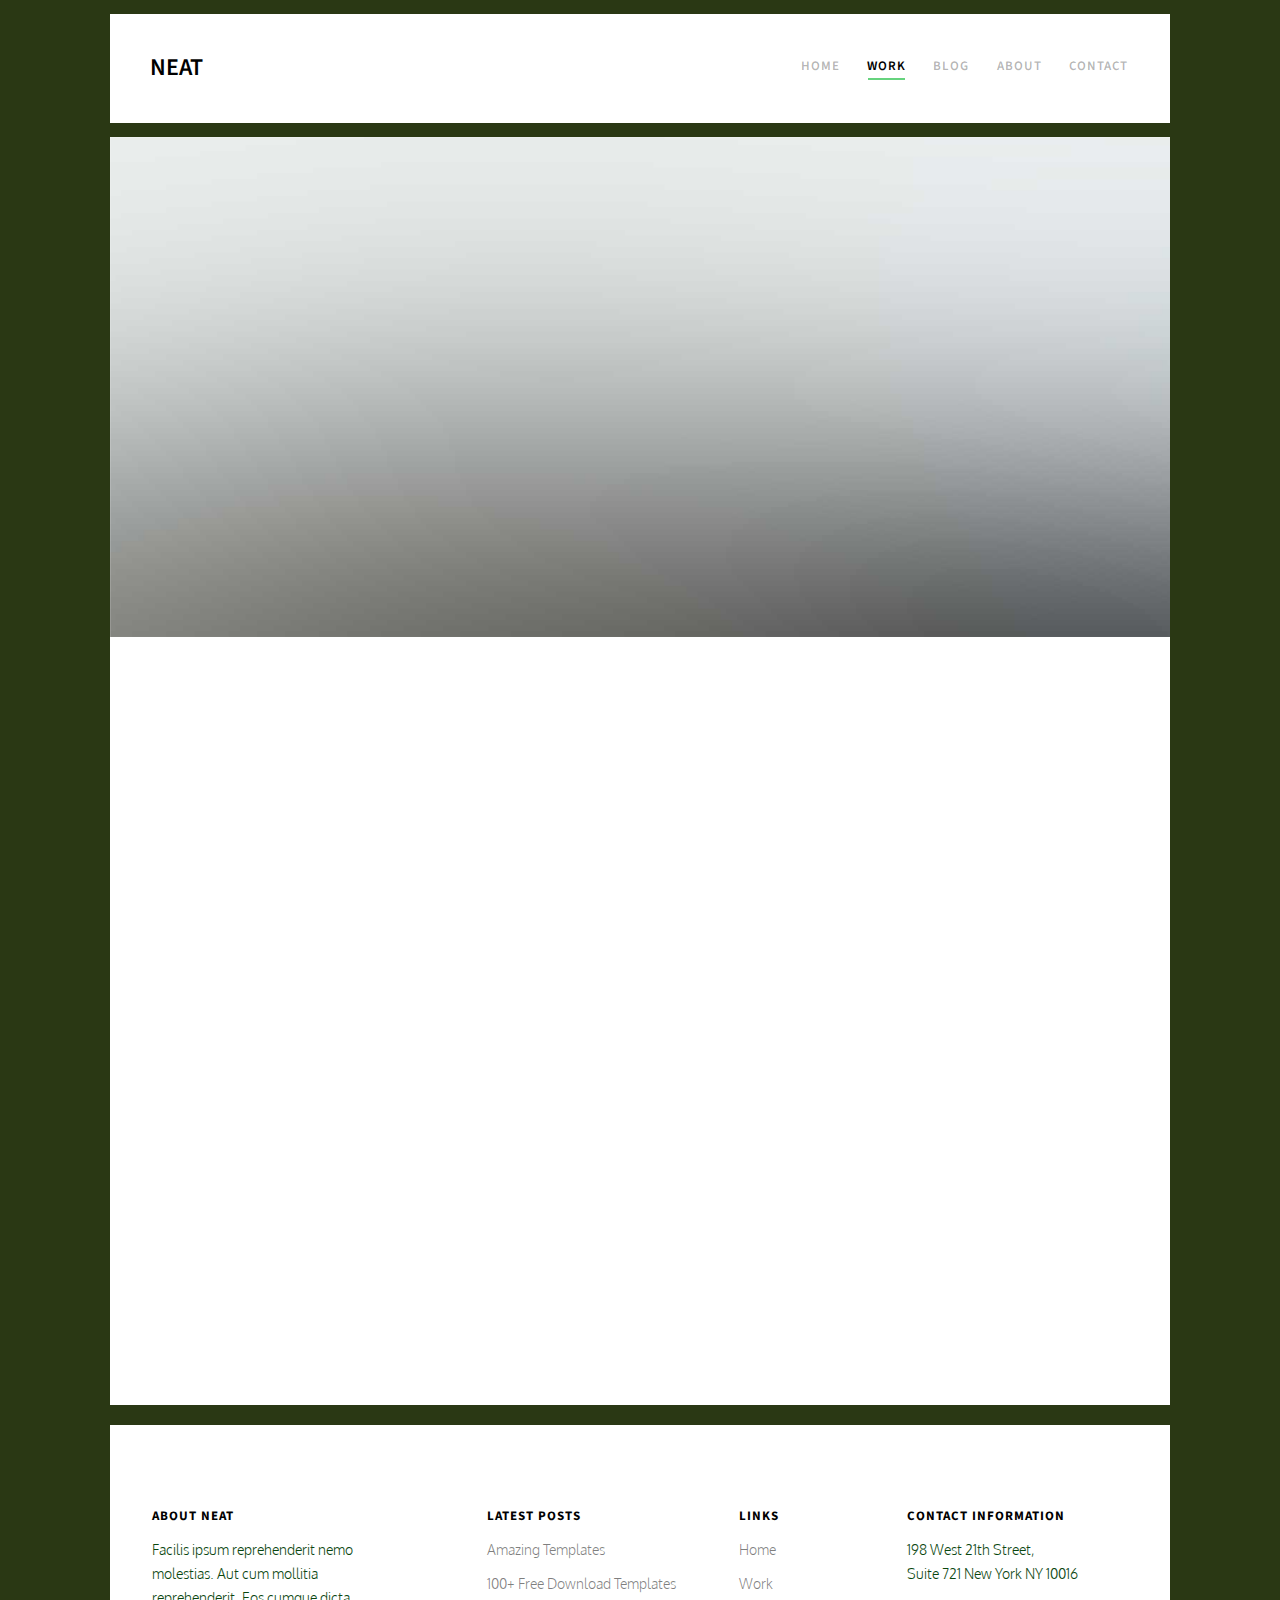
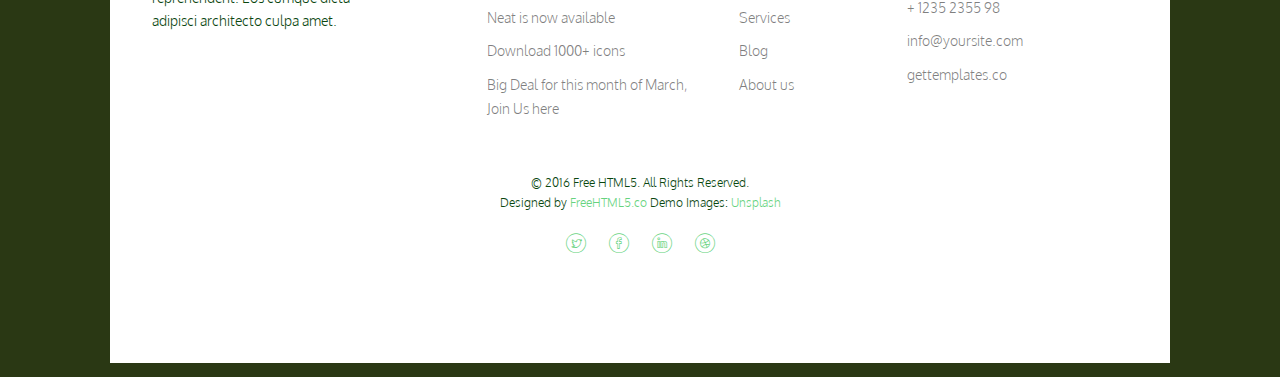
<file: work.html>
<!DOCTYPE HTML>
<html>
	<head>
	<meta charset="utf-8">
	<meta http-equiv="X-UA-Compatible" content="IE=edge">
	<title>Neat &mdash; Free Website Template, Free HTML5 Template by freehtml5.co</title>
	<meta name="viewport" content="width=device-width, initial-scale=1">
	<meta name="description" content="Free HTML5 Website Template by freehtml5.co" />
	<meta name="keywords" content="free website templates, free html5, free template, free bootstrap, free website template, html5, css3, mobile first, responsive" />
	<meta name="author" content="freehtml5.co" />

	<!-- 
	//////////////////////////////////////////////////////

	FREE HTML5 TEMPLATE 
	DESIGNED & DEVELOPED by FreeHTML5.co
		
	Website: 		http://freehtml5.co/
	Email: 			info@freehtml5.co
	Twitter: 		http://twitter.com/fh5co
	Facebook: 		https://www.facebook.com/fh5co

	//////////////////////////////////////////////////////
	 -->

  	<!-- Facebook and Twitter integration -->
	<meta property="og:title" content=""/>
	<meta property="og:image" content=""/>
	<meta property="og:url" content=""/>
	<meta property="og:site_name" content=""/>
	<meta property="og:description" content=""/>
	<meta name="twitter:title" content="" />
	<meta name="twitter:image" content="" />
	<meta name="twitter:url" content="" />
	<meta name="twitter:card" content="" />

	<link href="https://fonts.googleapis.com/css?family=Oxygen:300,400" rel="stylesheet">
	<link href="https://fonts.googleapis.com/css?family=Source+Sans+Pro:400,600,700" rel="stylesheet">
	
	<!-- Animate.css -->
	<link rel="stylesheet" href="css/animate.css">
	<!-- Icomoon Icon Fonts-->
	<link rel="stylesheet" href="css/icomoon.css">
	<!-- Bootstrap  -->
	<link rel="stylesheet" href="css/bootstrap.css">

	<!-- Magnific Popup -->
	<link rel="stylesheet" href="css/magnific-popup.css">

	<!-- Flexslider  -->
	<link rel="stylesheet" href="css/flexslider.css">

	<!-- Theme style  -->
	<link rel="stylesheet" href="css/style.css">

	<!-- Modernizr JS -->
	<script src="js/modernizr-2.6.2.min.js"></script>
	<!-- FOR IE9 below -->
	<!--[if lt IE 9]>
	<script src="js/respond.min.js"></script>
	<![endif]-->

	</head>
	<body>
		
	<div class="fh5co-loader"></div>
	
	<div id="page">
	<nav class="fh5co-nav" role="navigation">
		<div class="container-wrap">
			<div class="top-menu">
				<div class="row">
					<div class="col-xs-2">
						<div id="fh5co-logo"><a href="index.html">Neat</a></div>
					</div>
					<div class="col-xs-10 text-right menu-1">
						<ul>
							<li><a href="index.html">Home</a></li>
							<li class="active"><a href="work.html">Work</a></li>
							<li class="has-dropdown">
								<a href="blog.html">Blog</a>
								<ul class="dropdown">
									<li><a href="#">Web Design</a></li>
									<li><a href="#">eCommerce</a></li>
									<li><a href="#">Branding</a></li>
									<li><a href="#">API</a></li>
								</ul>
							</li>
							<li><a href="about.html">About</a></li>
							<li><a href="contact.html">Contact</a></li>
						</ul>
					</div>
				</div>
				
			</div>
		</div>
	</nav>
	<div class="container-wrap">
		<aside id="fh5co-hero">
			<div class="flexslider">
				<ul class="slides">
			   	<li style="background-image: url(images/img_bg_3.jpg);">
			   		<div class="overlay-gradient"></div>
		   			<div class="row">
			   			<div class="col-md-6 col-md-offset-3 slider-text slider-text-bg">
			   				<div class="slider-text-inner text-center">
			   					<h1>Work</h1>
									<h2>Free html5 templates Made by <a href="http://freehtml5.co/" target="_blank">freehtml5.co</a></h2>
			   				</div>
			   			</div>
			   		</div>
			   	</li>		   	
			  	</ul>
		  	</div>
		</aside>		
		<div id="fh5co-work">
			<div class="row">
				<div class="col-md-4 text-center animate-box">
					<a href="work-single.html" class="work" style="background-image: url(images/portfolio-1.jpg);">
						<div class="desc">
							<h3>Project Name</h3>
							<span>Illustration</span>
						</div>
					</a>
				</div>
				<div class="col-md-4 text-center animate-box">
					<a href="work-single.html" class="work" style="background-image: url(images/portfolio-2.jpg);">
						<div class="desc">
							<h3>Project Name</h3>
							<span>Brading</span>
						</div>
					</a>
				</div>
				<div class="col-md-4 text-center animate-box">
					<a href="work-single.html" class="work" style="background-image: url(images/portfolio-3.jpg);">
						<div class="desc">
							<h3>Project Name</h3>
							<span>Illustration</span>
						</div>
					</a>
				</div>
				<div class="col-md-4 text-center animate-box">
					<a href="work-single.html" class="work" style="background-image: url(images/portfolio-4.jpg);">
						<div class="desc">
							<h3>Project Name</h3>
							<span>Illustration</span>
						</div>
					</a>
				</div>
				<div class="col-md-4 text-center animate-box">
					<a href="work-single.html" class="work" style="background-image: url(images/portfolio-5.jpg);">
						<div class="desc">
							<h3>Project Name</h3>
							<span>Brading</span>
						</div>
					</a>
				</div>
				<div class="col-md-4 text-center animate-box">
					<a href="work-single.html" class="work" style="background-image: url(images/portfolio-6.jpg);">
						<div class="desc">
							<h3>Project Name</h3>
							<span>Illustration</span>
						</div>
					</a>
				</div>
			</div>
		</div>
	</div><!-- END container-wrap -->

	<div class="container-wrap">
		<footer id="fh5co-footer" role="contentinfo">
			<div class="row">
				<div class="col-md-3 fh5co-widget">
					<h4>About Neat</h4>
					<p>Facilis ipsum reprehenderit nemo molestias. Aut cum mollitia reprehenderit. Eos cumque dicta adipisci architecto culpa amet.</p>
				</div>
				<div class="col-md-3 col-md-push-1">
					<h4>Latest Posts</h4>
					<ul class="fh5co-footer-links">
						<li><a href="#">Amazing Templates</a></li>
						<li><a href="#">100+ Free Download Templates</a></li>
						<li><a href="#">Neat is now available</a></li>
						<li><a href="#">Download 1000+ icons</a></li>
						<li><a href="#">Big Deal for this month of March, Join Us here</a></li>
					</ul>
				</div>

				<div class="col-md-3 col-md-push-1">
					<h4>Links</h4>
					<ul class="fh5co-footer-links">
						<li><a href="#">Home</a></li>
						<li><a href="#">Work</a></li>
						<li><a href="#">Services</a></li>
						<li><a href="#">Blog</a></li>
						<li><a href="#">About us</a></li>
					</ul>
				</div>

				<div class="col-md-3">
					<h4>Contact Information</h4>
					<ul class="fh5co-footer-links">
						<li>198 West 21th Street, <br> Suite 721 New York NY 10016</li>
						<li><a href="tel://1234567920">+ 1235 2355 98</a></li>
						<li><a href="mailto:info@yoursite.com">info@yoursite.com</a></li>
						<li><a href="http://gettemplates.co">gettemplates.co</a></li>
					</ul>
				</div>

			</div>

			<div class="row copyright">
				<div class="col-md-12 text-center">
					<p>
						<small class="block">&copy; 2016 Free HTML5. All Rights Reserved.</small> 
						<small class="block">Designed by <a href="http://freehtml5.co/" target="_blank">FreeHTML5.co</a> Demo Images: <a href="http://unsplash.co/" target="_blank">Unsplash</a></small>
					</p>
					<p>
						<ul class="fh5co-social-icons">
							<li><a href="#"><i class="icon-twitter"></i></a></li>
							<li><a href="#"><i class="icon-facebook"></i></a></li>
							<li><a href="#"><i class="icon-linkedin"></i></a></li>
							<li><a href="#"><i class="icon-dribbble"></i></a></li>
						</ul>
					</p>
				</div>
			</div>
		</footer>
	</div><!-- END container-wrap -->
	</div>

	<div class="gototop js-top">
		<a href="#" class="js-gotop"><i class="icon-arrow-up2"></i></a>
	</div>
	
	<!-- jQuery -->
	<script src="js/jquery.min.js"></script>
	<!-- jQuery Easing -->
	<script src="js/jquery.easing.1.3.js"></script>
	<!-- Bootstrap -->
	<script src="js/bootstrap.min.js"></script>
	<!-- Waypoints -->
	<script src="js/jquery.waypoints.min.js"></script>
	<!-- Flexslider -->
	<script src="js/jquery.flexslider-min.js"></script>
	<!-- Magnific Popup -->
	<script src="js/jquery.magnific-popup.min.js"></script>
	<script src="js/magnific-popup-options.js"></script>
	<!-- Counters -->
	<script src="js/jquery.countTo.js"></script>
	<!-- Main -->
	<script src="js/main.js"></script>

	</body>
</html>
</file>
<file: css/icomoon.css>
@font-face {
  font-family: 'icomoon';
  src:  url('fonts/icomoon.eot?5j2n32');
  src:  url('fonts/icomoon.eot?5j2n32#iefix') format('embedded-opentype'),
    url('fonts/icomoon.ttf?5j2n32') format('truetype'),
    url('fonts/icomoon.woff?5j2n32') format('woff'),
    url('fonts/icomoon.svg?5j2n32#icomoon') format('svg');
  font-weight: normal;
  font-style: normal;
}

[class^="icon-"], [class*=" icon-"] {
  /* use !important to prevent issues with browser extensions that change fonts */
  font-family: 'icomoon' !important;
  speak: none;
  font-style: normal;
  font-weight: normal;
  font-variant: normal;
  text-transform: none;
  line-height: 1;

  /* Better Font Rendering =========== */
  -webkit-font-smoothing: antialiased;
  -moz-osx-font-smoothing: grayscale;
}

.icon-eye2:before {
  content: "\e064";
}
.icon-paper-clip:before {
  content: "\e065";
}
.icon-mail5:before {
  content: "\e066";
}
.icon-toggle:before {
  content: "\e067";
}
.icon-layout:before {
  content: "\e068";
}
.icon-link2:before {
  content: "\e069";
}
.icon-bell2:before {
  content: "\e06a";
}
.icon-lock3:before {
  content: "\e06b";
}
.icon-unlock:before {
  content: "\e06c";
}
.icon-ribbon2:before {
  content: "\e06d";
}
.icon-image2:before {
  content: "\e06e";
}
.icon-signal:before {
  content: "\e06f";
}
.icon-target3:before {
  content: "\e070";
}
.icon-clipboard3:before {
  content: "\e071";
}
.icon-clock3:before {
  content: "\e072";
}
.icon-watch:before {
  content: "\e073";
}
.icon-air-play:before {
  content: "\e074";
}
.icon-camera3:before {
  content: "\e075";
}
.icon-video2:before {
  content: "\e076";
}
.icon-disc:before {
  content: "\e077";
}
.icon-printer3:before {
  content: "\e078";
}
.icon-monitor:before {
  content: "\e079";
}
.icon-server:before {
  content: "\e07a";
}
.icon-cog2:before {
  content: "\e07b";
}
.icon-heart3:before {
  content: "\e07c";
}
.icon-paragraph:before {
  content: "\e07d";
}
.icon-align-justify:before {
  content: "\e07e";
}
.icon-align-left:before {
  content: "\e07f";
}
.icon-align-center:before {
  content: "\e080";
}
.icon-align-right:before {
  content: "\e081";
}
.icon-book2:before {
  content: "\e082";
}
.icon-layers2:before {
  content: "\e083";
}
.icon-stack2:before {
  content: "\e084";
}
.icon-stack-2:before {
  content: "\e085";
}
.icon-paper:before {
  content: "\e086";
}
.icon-paper-stack:before {
  content: "\e087";
}
.icon-search3:before {
  content: "\e088";
}
.icon-zoom-in2:before {
  content: "\e089";
}
.icon-zoom-out2:before {
  content: "\e08a";
}
.icon-reply2:before {
  content: "\e08b";
}
.icon-circle-plus:before {
  content: "\e08c";
}
.icon-circle-minus:before {
  content: "\e08d";
}
.icon-circle-check:before {
  content: "\e08e";
}
.icon-circle-cross:before {
  content: "\e08f";
}
.icon-square-plus:before {
  content: "\e090";
}
.icon-square-minus:before {
  content: "\e091";
}
.icon-square-check:before {
  content: "\e092";
}
.icon-square-cross:before {
  content: "\e093";
}
.icon-microphone:before {
  content: "\e094";
}
.icon-record:before {
  content: "\e095";
}
.icon-skip-back:before {
  content: "\e096";
}
.icon-rewind:before {
  content: "\e097";
}
.icon-play4:before {
  content: "\e098";
}
.icon-pause3:before {
  content: "\e099";
}
.icon-stop3:before {
  content: "\e09a";
}
.icon-fast-forward:before {
  content: "\e09b";
}
.icon-skip-forward:before {
  content: "\e09c";
}
.icon-shuffle2:before {
  content: "\e09d";
}
.icon-repeat:before {
  content: "\e09e";
}
.icon-folder2:before {
  content: "\e09f";
}
.icon-umbrella:before {
  content: "\e0a0";
}
.icon-moon:before {
  content: "\e0a1";
}
.icon-thermometer:before {
  content: "\e0a2";
}
.icon-drop:before {
  content: "\e0a3";
}
.icon-sun2:before {
  content: "\e0a4";
}
.icon-cloud3:before {
  content: "\e0a5";
}
.icon-cloud-upload2:before {
  content: "\e0a6";
}
.icon-cloud-download2:before {
  content: "\e0a7";
}
.icon-upload4:before {
  content: "\e0a8";
}
.icon-download4:before {
  content: "\e0a9";
}
.icon-location3:before {
  content: "\e0aa";
}
.icon-location-2:before {
  content: "\e0ab";
}
.icon-map3:before {
  content: "\e0ac";
}
.icon-battery:before {
  content: "\e0ad";
}
.icon-head:before {
  content: "\e0ae";
}
.icon-briefcase3:before {
  content: "\e0af";
}
.icon-speech-bubble:before {
  content: "\e0b0";
}
.icon-anchor2:before {
  content: "\e0b1";
}
.icon-globe2:before {
  content: "\e0b2";
}
.icon-box:before {
  content: "\e0b3";
}
.icon-reload:before {
  content: "\e0b4";
}
.icon-share3:before {
  content: "\e0b5";
}
.icon-marquee:before {
  content: "\e0b6";
}
.icon-marquee-plus:before {
  content: "\e0b7";
}
.icon-marquee-minus:before {
  content: "\e0b8";
}
.icon-tag:before {
  content: "\e0b9";
}
.icon-power2:before {
  content: "\e0ba";
}
.icon-command2:before {
  content: "\e0bb";
}
.icon-alt:before {
  content: "\e0bc";
}
.icon-esc:before {
  content: "\e0bd";
}
.icon-bar-graph:before {
  content: "\e0be";
}
.icon-bar-graph-2:before {
  content: "\e0bf";
}
.icon-pie-graph:before {
  content: "\e0c0";
}
.icon-star:before {
  content: "\e0c1";
}
.icon-arrow-left3:before {
  content: "\e0c2";
}
.icon-arrow-right3:before {
  content: "\e0c3";
}
.icon-arrow-up3:before {
  content: "\e0c4";
}
.icon-arrow-down3:before {
  content: "\e0c5";
}
.icon-volume:before {
  content: "\e0c6";
}
.icon-mute:before {
  content: "\e0c7";
}
.icon-content-right:before {
  content: "\e100";
}
.icon-content-left:before {
  content: "\e101";
}
.icon-grid2:before {
  content: "\e102";
}
.icon-grid-2:before {
  content: "\e103";
}
.icon-columns:before {
  content: "\e104";
}
.icon-loader:before {
  content: "\e105";
}
.icon-bag:before {
  content: "\e106";
}
.icon-ban:before {
  content: "\e107";
}
.icon-flag3:before {
  content: "\e108";
}
.icon-trash:before {
  content: "\e109";
}
.icon-expand2:before {
  content: "\e110";
}
.icon-contract:before {
  content: "\e111";
}
.icon-maximize:before {
  content: "\e112";
}
.icon-minimize:before {
  content: "\e113";
}
.icon-plus2:before {
  content: "\e114";
}
.icon-minus2:before {
  content: "\e115";
}
.icon-check:before {
  content: "\e116";
}
.icon-cross2:before {
  content: "\e117";
}
.icon-move:before {
  content: "\e118";
}
.icon-delete:before {
  content: "\e119";
}
.icon-menu5:before {
  content: "\e120";
}
.icon-archive:before {
  content: "\e121";
}
.icon-inbox:before {
  content: "\e122";
}
.icon-outbox:before {
  content: "\e123";
}
.icon-file:before {
  content: "\e124";
}
.icon-file-add:before {
  content: "\e125";
}
.icon-file-subtract:before {
  content: "\e126";
}
.icon-help:before {
  content: "\e127";
}
.icon-open:before {
  content: "\e128";
}
.icon-ellipsis:before {
  content: "\e129";
}
.icon-heart4:before {
  content: "\e900";
}
.icon-cloud4:before {
  content: "\e901";
}
.icon-star2:before {
  content: "\e902";
}
.icon-tv2:before {
  content: "\e903";
}
.icon-sound:before {
  content: "\e904";
}
.icon-video3:before {
  content: "\e905";
}
.icon-trash2:before {
  content: "\e906";
}
.icon-user2:before {
  content: "\e907";
}
.icon-key3:before {
  content: "\e908";
}
.icon-search4:before {
  content: "\e909";
}
.icon-settings:before {
  content: "\e90a";
}
.icon-camera4:before {
  content: "\e90b";
}
.icon-tag2:before {
  content: "\e90c";
}
.icon-lock4:before {
  content: "\e90d";
}
.icon-bulb:before {
  content: "\e90e";
}
.icon-pen2:before {
  content: "\e90f";
}
.icon-diamond:before {
  content: "\e910";
}
.icon-display2:before {
  content: "\e911";
}
.icon-location4:before {
  content: "\e912";
}
.icon-eye3:before {
  content: "\e913";
}
.icon-bubble3:before {
  content: "\e914";
}
.icon-stack3:before {
  content: "\e915";
}
.icon-cup:before {
  content: "\e916";
}
.icon-phone3:before {
  content: "\e917";
}
.icon-news:before {
  content: "\e918";
}
.icon-mail6:before {
  content: "\e919";
}
.icon-like:before {
  content: "\e91a";
}
.icon-photo:before {
  content: "\e91b";
}
.icon-note:before {
  content: "\e91c";
}
.icon-clock4:before {
  content: "\e91d";
}
.icon-paperplane:before {
  content: "\e91e";
}
.icon-params:before {
  content: "\e91f";
}
.icon-banknote:before {
  content: "\e920";
}
.icon-data:before {
  content: "\e921";
}
.icon-music2:before {
  content: "\e922";
}
.icon-megaphone2:before {
  content: "\e923";
}
.icon-study:before {
  content: "\e924";
}
.icon-lab2:before {
  content: "\e925";
}
.icon-food:before {
  content: "\e926";
}
.icon-t-shirt:before {
  content: "\e927";
}
.icon-fire2:before {
  content: "\e928";
}
.icon-clip:before {
  content: "\e929";
}
.icon-shop:before {
  content: "\e92a";
}
.icon-calendar3:before {
  content: "\e92b";
}
.icon-wallet2:before {
  content: "\e92c";
}
.icon-vynil:before {
  content: "\e92d";
}
.icon-truck2:before {
  content: "\e92e";
}
.icon-world:before {
  content: "\e92f";
}
.icon-mobile:before {
  content: "\e000";
}
.icon-laptop:before {
  content: "\e001";
}
.icon-desktop:before {
  content: "\e002";
}
.icon-tablet:before {
  content: "\e003";
}
.icon-phone:before {
  content: "\e004";
}
.icon-document:before {
  content: "\e005";
}
.icon-documents:before {
  content: "\e006";
}
.icon-search:before {
  content: "\e007";
}
.icon-clipboard:before {
  content: "\e008";
}
.icon-newspaper:before {
  content: "\e009";
}
.icon-notebook:before {
  content: "\e00a";
}
.icon-book-open:before {
  content: "\e00b";
}
.icon-browser:before {
  content: "\e00c";
}
.icon-calendar:before {
  content: "\e00d";
}
.icon-presentation:before {
  content: "\e00e";
}
.icon-picture:before {
  content: "\e00f";
}
.icon-pictures:before {
  content: "\e010";
}
.icon-video:before {
  content: "\e011";
}
.icon-camera:before {
  content: "\e012";
}
.icon-printer:before {
  content: "\e013";
}
.icon-toolbox:before {
  content: "\e014";
}
.icon-briefcase:before {
  content: "\e015";
}
.icon-wallet:before {
  content: "\e016";
}
.icon-gift:before {
  content: "\e017";
}
.icon-bargraph:before {
  content: "\e018";
}
.icon-grid:before {
  content: "\e019";
}
.icon-expand:before {
  content: "\e01a";
}
.icon-focus:before {
  content: "\e01b";
}
.icon-edit:before {
  content: "\e01c";
}
.icon-adjustments:before {
  content: "\e01d";
}
.icon-ribbon:before {
  content: "\e01e";
}
.icon-hourglass:before {
  content: "\e01f";
}
.icon-lock:before {
  content: "\e020";
}
.icon-megaphone:before {
  content: "\e021";
}
.icon-shield:before {
  content: "\e022";
}
.icon-trophy:before {
  content: "\e023";
}
.icon-flag:before {
  content: "\e024";
}
.icon-map:before {
  content: "\e025";
}
.icon-puzzle:before {
  content: "\e026";
}
.icon-basket:before {
  content: "\e027";
}
.icon-envelope:before {
  content: "\e028";
}
.icon-streetsign:before {
  content: "\e029";
}
.icon-telescope:before {
  content: "\e02a";
}
.icon-gears:before {
  content: "\e02b";
}
.icon-key:before {
  content: "\e02c";
}
.icon-paperclip:before {
  content: "\e02d";
}
.icon-attachment:before {
  content: "\e02e";
}
.icon-pricetags:before {
  content: "\e02f";
}
.icon-lightbulb:before {
  content: "\e030";
}
.icon-layers:before {
  content: "\e031";
}
.icon-pencil:before {
  content: "\e032";
}
.icon-tools:before {
  content: "\e033";
}
.icon-tools-2:before {
  content: "\e034";
}
.icon-scissors:before {
  content: "\e035";
}
.icon-paintbrush:before {
  content: "\e036";
}
.icon-magnifying-glass:before {
  content: "\e037";
}
.icon-circle-compass:before {
  content: "\e038";
}
.icon-linegraph:before {
  content: "\e039";
}
.icon-mic:before {
  content: "\e03a";
}
.icon-strategy:before {
  content: "\e03b";
}
.icon-beaker:before {
  content: "\e03c";
}
.icon-caution:before {
  content: "\e03d";
}
.icon-recycle:before {
  content: "\e03e";
}
.icon-anchor:before {
  content: "\e03f";
}
.icon-profile-male:before {
  content: "\e040";
}
.icon-profile-female:before {
  content: "\e041";
}
.icon-bike:before {
  content: "\e042";
}
.icon-wine:before {
  content: "\e043";
}
.icon-hotairballoon:before {
  content: "\e044";
}
.icon-globe:before {
  content: "\e045";
}
.icon-genius:before {
  content: "\e046";
}
.icon-map-pin:before {
  content: "\e047";
}
.icon-dial:before {
  content: "\e048";
}
.icon-chat:before {
  content: "\e049";
}
.icon-heart:before {
  content: "\e04a";
}
.icon-cloud:before {
  content: "\e04b";
}
.icon-upload:before {
  content: "\e04c";
}
.icon-download:before {
  content: "\e04d";
}
.icon-target:before {
  content: "\e04e";
}
.icon-hazardous:before {
  content: "\e04f";
}
.icon-piechart:before {
  content: "\e050";
}
.icon-speedometer:before {
  content: "\e051";
}
.icon-global:before {
  content: "\e052";
}
.icon-compass:before {
  content: "\e053";
}
.icon-lifesaver:before {
  content: "\e054";
}
.icon-clock:before {
  content: "\e055";
}
.icon-aperture:before {
  content: "\e056";
}
.icon-quote:before {
  content: "\e057";
}
.icon-scope:before {
  content: "\e058";
}
.icon-alarmclock:before {
  content: "\e059";
}
.icon-refresh:before {
  content: "\e05a";
}
.icon-happy:before {
  content: "\e05b";
}
.icon-sad:before {
  content: "\e05c";
}
.icon-facebook:before {
  content: "\e05d";
}
.icon-twitter:before {
  content: "\e05e";
}
.icon-googleplus:before {
  content: "\e05f";
}
.icon-rss:before {
  content: "\e060";
}
.icon-tumblr:before {
  content: "\e061";
}
.icon-linkedin:before {
  content: "\e062";
}
.icon-dribbble:before {
  content: "\e063";
}
.icon-home:before {
  content: "\e930";
}
.icon-home2:before {
  content: "\e931";
}
.icon-home3:before {
  content: "\e932";
}
.icon-office:before {
  content: "\e933";
}
.icon-newspaper2:before {
  content: "\e934";
}
.icon-pencil2:before {
  content: "\e935";
}
.icon-pencil22:before {
  content: "\e936";
}
.icon-quill:before {
  content: "\e937";
}
.icon-pen:before {
  content: "\e938";
}
.icon-blog:before {
  content: "\e939";
}
.icon-eyedropper:before {
  content: "\e93a";
}
.icon-droplet:before {
  content: "\e93b";
}
.icon-paint-format:before {
  content: "\e93c";
}
.icon-image:before {
  content: "\e93d";
}
.icon-images:before {
  content: "\e93e";
}
.icon-camera2:before {
  content: "\e93f";
}
.icon-headphones:before {
  content: "\e940";
}
.icon-music:before {
  content: "\e941";
}
.icon-play:before {
  content: "\e942";
}
.icon-film:before {
  content: "\e943";
}
.icon-video-camera:before {
  content: "\e944";
}
.icon-dice:before {
  content: "\e945";
}
.icon-pacman:before {
  content: "\e946";
}
.icon-spades:before {
  content: "\e947";
}
.icon-clubs:before {
  content: "\e948";
}
.icon-diamonds:before {
  content: "\e949";
}
.icon-bullhorn:before {
  content: "\e94a";
}
.icon-connection:before {
  content: "\e94b";
}
.icon-podcast:before {
  content: "\e94c";
}
.icon-feed:before {
  content: "\e94d";
}
.icon-mic2:before {
  content: "\e94e";
}
.icon-book:before {
  content: "\e94f";
}
.icon-books:before {
  content: "\e950";
}
.icon-library:before {
  content: "\e951";
}
.icon-file-text:before {
  content: "\e952";
}
.icon-profile:before {
  content: "\e953";
}
.icon-file-empty:before {
  content: "\e954";
}
.icon-files-empty:before {
  content: "\e955";
}
.icon-file-text2:before {
  content: "\e956";
}
.icon-file-picture:before {
  content: "\e957";
}
.icon-file-music:before {
  content: "\e958";
}
.icon-file-play:before {
  content: "\e959";
}
.icon-file-video:before {
  content: "\e95a";
}
.icon-file-zip:before {
  content: "\e95b";
}
.icon-copy:before {
  content: "\e95c";
}
.icon-paste:before {
  content: "\e95d";
}
.icon-stack:before {
  content: "\e95e";
}
.icon-folder:before {
  content: "\e95f";
}
.icon-folder-open:before {
  content: "\e960";
}
.icon-folder-plus:before {
  content: "\e961";
}
.icon-folder-minus:before {
  content: "\e962";
}
.icon-folder-download:before {
  content: "\e963";
}
.icon-folder-upload:before {
  content: "\e964";
}
.icon-price-tag:before {
  content: "\e965";
}
.icon-price-tags:before {
  content: "\e966";
}
.icon-barcode:before {
  content: "\e967";
}
.icon-qrcode:before {
  content: "\e968";
}
.icon-ticket:before {
  content: "\e969";
}
.icon-cart:before {
  content: "\e96a";
}
.icon-coin-dollar:before {
  content: "\e96b";
}
.icon-coin-euro:before {
  content: "\e96c";
}
.icon-coin-pound:before {
  content: "\e96d";
}
.icon-coin-yen:before {
  content: "\e96e";
}
.icon-credit-card:before {
  content: "\e96f";
}
.icon-calculator:before {
  content: "\e970";
}
.icon-lifebuoy:before {
  content: "\e971";
}
.icon-phone2:before {
  content: "\e972";
}
.icon-phone-hang-up:before {
  content: "\e973";
}
.icon-address-book:before {
  content: "\e974";
}
.icon-envelop:before {
  content: "\e975";
}
.icon-pushpin:before {
  content: "\e976";
}
.icon-location:before {
  content: "\e977";
}
.icon-location2:before {
  content: "\e978";
}
.icon-compass2:before {
  content: "\e979";
}
.icon-compass22:before {
  content: "\e97a";
}
.icon-map2:before {
  content: "\e97b";
}
.icon-map22:before {
  content: "\e97c";
}
.icon-history:before {
  content: "\e97d";
}
.icon-clock2:before {
  content: "\e97e";
}
.icon-clock22:before {
  content: "\e97f";
}
.icon-alarm:before {
  content: "\e980";
}
.icon-bell:before {
  content: "\e981";
}
.icon-stopwatch:before {
  content: "\e982";
}
.icon-calendar2:before {
  content: "\e983";
}
.icon-printer2:before {
  content: "\e984";
}
.icon-keyboard:before {
  content: "\e985";
}
.icon-display:before {
  content: "\e986";
}
.icon-laptop2:before {
  content: "\e987";
}
.icon-mobile2:before {
  content: "\e988";
}
.icon-mobile22:before {
  content: "\e989";
}
.icon-tablet2:before {
  content: "\e98a";
}
.icon-tv:before {
  content: "\e98b";
}
.icon-drawer:before {
  content: "\e98c";
}
.icon-drawer2:before {
  content: "\e98d";
}
.icon-box-add:before {
  content: "\e98e";
}
.icon-box-remove:before {
  content: "\e98f";
}
.icon-download3:before {
  content: "\e990";
}
.icon-upload2:before {
  content: "\e991";
}
.icon-floppy-disk:before {
  content: "\e992";
}
.icon-drive:before {
  content: "\e993";
}
.icon-database:before {
  content: "\e994";
}
.icon-undo:before {
  content: "\e995";
}
.icon-redo:before {
  content: "\e996";
}
.icon-undo2:before {
  content: "\e997";
}
.icon-redo2:before {
  content: "\e998";
}
.icon-forward:before {
  content: "\e999";
}
.icon-reply:before {
  content: "\e99a";
}
.icon-bubble:before {
  content: "\e99b";
}
.icon-bubbles:before {
  content: "\e99c";
}
.icon-bubbles2:before {
  content: "\e99d";
}
.icon-bubble2:before {
  content: "\e99e";
}
.icon-bubbles3:before {
  content: "\e99f";
}
.icon-bubbles4:before {
  content: "\e9a0";
}
.icon-user:before {
  content: "\e9a1";
}
.icon-users:before {
  content: "\e9a2";
}
.icon-user-plus:before {
  content: "\e9a3";
}
.icon-user-minus:before {
  content: "\e9a4";
}
.icon-user-check:before {
  content: "\e9a5";
}
.icon-user-tie:before {
  content: "\e9a6";
}
.icon-quotes-left:before {
  content: "\e9a7";
}
.icon-quotes-right:before {
  content: "\e9a8";
}
.icon-hour-glass:before {
  content: "\e9a9";
}
.icon-spinner:before {
  content: "\e9aa";
}
.icon-spinner2:before {
  content: "\e9ab";
}
.icon-spinner3:before {
  content: "\e9ac";
}
.icon-spinner4:before {
  content: "\e9ad";
}
.icon-spinner5:before {
  content: "\e9ae";
}
.icon-spinner6:before {
  content: "\e9af";
}
.icon-spinner7:before {
  content: "\e9b0";
}
.icon-spinner8:before {
  content: "\e9b1";
}
.icon-spinner9:before {
  content: "\e9b2";
}
.icon-spinner10:before {
  content: "\e9b3";
}
.icon-spinner11:before {
  content: "\e9b4";
}
.icon-binoculars:before {
  content: "\e9b5";
}
.icon-search2:before {
  content: "\e9b6";
}
.icon-zoom-in:before {
  content: "\e9b7";
}
.icon-zoom-out:before {
  content: "\e9b8";
}
.icon-enlarge:before {
  content: "\e9b9";
}
.icon-shrink:before {
  content: "\e9ba";
}
.icon-enlarge2:before {
  content: "\e9bb";
}
.icon-shrink2:before {
  content: "\e9bc";
}
.icon-key2:before {
  content: "\e9bd";
}
.icon-key22:before {
  content: "\e9be";
}
.icon-lock2:before {
  content: "\e9bf";
}
.icon-unlocked:before {
  content: "\e9c0";
}
.icon-wrench:before {
  content: "\e9c1";
}
.icon-equalizer:before {
  content: "\e9c2";
}
.icon-equalizer2:before {
  content: "\e9c3";
}
.icon-cog:before {
  content: "\e9c4";
}
.icon-cogs:before {
  content: "\e9c5";
}
.icon-hammer:before {
  content: "\e9c6";
}
.icon-magic-wand:before {
  content: "\e9c7";
}
.icon-aid-kit:before {
  content: "\e9c8";
}
.icon-bug:before {
  content: "\e9c9";
}
.icon-pie-chart:before {
  content: "\e9ca";
}
.icon-stats-dots:before {
  content: "\e9cb";
}
.icon-stats-bars:before {
  content: "\e9cc";
}
.icon-stats-bars2:before {
  content: "\e9cd";
}
.icon-trophy2:before {
  content: "\e9ce";
}
.icon-gift2:before {
  content: "\e9cf";
}
.icon-glass:before {
  content: "\e9d0";
}
.icon-glass2:before {
  content: "\e9d1";
}
.icon-mug:before {
  content: "\e9d2";
}
.icon-spoon-knife:before {
  content: "\e9d3";
}
.icon-leaf:before {
  content: "\e9d4";
}
.icon-rocket:before {
  content: "\e9d5";
}
.icon-meter:before {
  content: "\e9d6";
}
.icon-meter2:before {
  content: "\e9d7";
}
.icon-hammer2:before {
  content: "\e9d8";
}
.icon-fire:before {
  content: "\e9d9";
}
.icon-lab:before {
  content: "\e9da";
}
.icon-magnet:before {
  content: "\e9db";
}
.icon-bin:before {
  content: "\e9dc";
}
.icon-bin2:before {
  content: "\e9dd";
}
.icon-briefcase2:before {
  content: "\e9de";
}
.icon-airplane:before {
  content: "\e9df";
}
.icon-truck:before {
  content: "\e9e0";
}
.icon-road:before {
  content: "\e9e1";
}
.icon-accessibility:before {
  content: "\e9e2";
}
.icon-target2:before {
  content: "\e9e3";
}
.icon-shield2:before {
  content: "\e9e4";
}
.icon-power:before {
  content: "\e9e5";
}
.icon-switch:before {
  content: "\e9e6";
}
.icon-power-cord:before {
  content: "\e9e7";
}
.icon-clipboard2:before {
  content: "\e9e8";
}
.icon-list-numbered:before {
  content: "\e9e9";
}
.icon-list:before {
  content: "\e9ea";
}
.icon-list2:before {
  content: "\e9eb";
}
.icon-tree:before {
  content: "\e9ec";
}
.icon-menu:before {
  content: "\e9ed";
}
.icon-menu2:before {
  content: "\e9ee";
}
.icon-menu3:before {
  content: "\e9ef";
}
.icon-menu4:before {
  content: "\e9f0";
}
.icon-cloud2:before {
  content: "\e9f1";
}
.icon-cloud-download:before {
  content: "\e9f2";
}
.icon-cloud-upload:before {
  content: "\e9f3";
}
.icon-cloud-check:before {
  content: "\e9f4";
}
.icon-download2:before {
  content: "\e9f5";
}
.icon-upload22:before {
  content: "\e9f6";
}
.icon-download32:before {
  content: "\e9f7";
}
.icon-upload3:before {
  content: "\e9f8";
}
.icon-sphere:before {
  content: "\e9f9";
}
.icon-earth:before {
  content: "\e9fa";
}
.icon-link:before {
  content: "\e9fb";
}
.icon-flag2:before {
  content: "\e9fc";
}
.icon-attachment2:before {
  content: "\e9fd";
}
.icon-eye:before {
  content: "\e9fe";
}
.icon-eye-plus:before {
  content: "\e9ff";
}
.icon-eye-minus:before {
  content: "\ea00";
}
.icon-eye-blocked:before {
  content: "\ea01";
}
.icon-bookmark:before {
  content: "\ea02";
}
.icon-bookmarks:before {
  content: "\ea03";
}
.icon-sun:before {
  content: "\ea04";
}
.icon-contrast:before {
  content: "\ea05";
}
.icon-brightness-contrast:before {
  content: "\ea06";
}
.icon-star-empty:before {
  content: "\ea07";
}
.icon-star-half:before {
  content: "\ea08";
}
.icon-star-full:before {
  content: "\ea09";
}
.icon-heart2:before {
  content: "\ea0a";
}
.icon-heart-broken:before {
  content: "\ea0b";
}
.icon-man:before {
  content: "\ea0c";
}
.icon-woman:before {
  content: "\ea0d";
}
.icon-man-woman:before {
  content: "\ea0e";
}
.icon-happy3:before {
  content: "\ea0f";
}
.icon-happy2:before {
  content: "\ea10";
}
.icon-smile:before {
  content: "\ea11";
}
.icon-smile2:before {
  content: "\ea12";
}
.icon-tongue:before {
  content: "\ea13";
}
.icon-tongue2:before {
  content: "\ea14";
}
.icon-sad2:before {
  content: "\ea15";
}
.icon-sad22:before {
  content: "\ea16";
}
.icon-wink:before {
  content: "\ea17";
}
.icon-wink2:before {
  content: "\ea18";
}
.icon-grin:before {
  content: "\ea19";
}
.icon-grin2:before {
  content: "\ea1a";
}
.icon-cool:before {
  content: "\ea1b";
}
.icon-cool2:before {
  content: "\ea1c";
}
.icon-angry:before {
  content: "\ea1d";
}
.icon-angry2:before {
  content: "\ea1e";
}
.icon-evil:before {
  content: "\ea1f";
}
.icon-evil2:before {
  content: "\ea20";
}
.icon-shocked:before {
  content: "\ea21";
}
.icon-shocked2:before {
  content: "\ea22";
}
.icon-baffled:before {
  content: "\ea23";
}
.icon-baffled2:before {
  content: "\ea24";
}
.icon-confused:before {
  content: "\ea25";
}
.icon-confused2:before {
  content: "\ea26";
}
.icon-neutral:before {
  content: "\ea27";
}
.icon-neutral2:before {
  content: "\ea28";
}
.icon-hipster:before {
  content: "\ea29";
}
.icon-hipster2:before {
  content: "\ea2a";
}
.icon-wondering:before {
  content: "\ea2b";
}
.icon-wondering2:before {
  content: "\ea2c";
}
.icon-sleepy:before {
  content: "\ea2d";
}
.icon-sleepy2:before {
  content: "\ea2e";
}
.icon-frustrated:before {
  content: "\ea2f";
}
.icon-frustrated2:before {
  content: "\ea30";
}
.icon-crying:before {
  content: "\ea31";
}
.icon-crying2:before {
  content: "\ea32";
}
.icon-point-up:before {
  content: "\ea33";
}
.icon-point-right:before {
  content: "\ea34";
}
.icon-point-down:before {
  content: "\ea35";
}
.icon-point-left:before {
  content: "\ea36";
}
.icon-warning:before {
  content: "\ea37";
}
.icon-notification:before {
  content: "\ea38";
}
.icon-question:before {
  content: "\ea39";
}
.icon-plus:before {
  content: "\ea3a";
}
.icon-minus:before {
  content: "\ea3b";
}
.icon-info:before {
  content: "\ea3c";
}
.icon-cancel-circle:before {
  content: "\ea3d";
}
.icon-blocked:before {
  content: "\ea3e";
}
.icon-cross:before {
  content: "\ea3f";
}
.icon-checkmark:before {
  content: "\ea40";
}
.icon-checkmark2:before {
  content: "\ea41";
}
.icon-spell-check:before {
  content: "\ea42";
}
.icon-enter:before {
  content: "\ea43";
}
.icon-exit:before {
  content: "\ea44";
}
.icon-play2:before {
  content: "\ea45";
}
.icon-pause:before {
  content: "\ea46";
}
.icon-stop:before {
  content: "\ea47";
}
.icon-previous:before {
  content: "\ea48";
}
.icon-next:before {
  content: "\ea49";
}
.icon-backward:before {
  content: "\ea4a";
}
.icon-forward2:before {
  content: "\ea4b";
}
.icon-play3:before {
  content: "\ea4c";
}
.icon-pause2:before {
  content: "\ea4d";
}
.icon-stop2:before {
  content: "\ea4e";
}
.icon-backward2:before {
  content: "\ea4f";
}
.icon-forward3:before {
  content: "\ea50";
}
.icon-first:before {
  content: "\ea51";
}
.icon-last:before {
  content: "\ea52";
}
.icon-previous2:before {
  content: "\ea53";
}
.icon-next2:before {
  content: "\ea54";
}
.icon-eject:before {
  content: "\ea55";
}
.icon-volume-high:before {
  content: "\ea56";
}
.icon-volume-medium:before {
  content: "\ea57";
}
.icon-volume-low:before {
  content: "\ea58";
}
.icon-volume-mute:before {
  content: "\ea59";
}
.icon-volume-mute2:before {
  content: "\ea5a";
}
.icon-volume-increase:before {
  content: "\ea5b";
}
.icon-volume-decrease:before {
  content: "\ea5c";
}
.icon-loop:before {
  content: "\ea5d";
}
.icon-loop2:before {
  content: "\ea5e";
}
.icon-infinite:before {
  content: "\ea5f";
}
.icon-shuffle:before {
  content: "\ea60";
}
.icon-arrow-up-left:before {
  content: "\ea61";
}
.icon-arrow-up:before {
  content: "\ea62";
}
.icon-arrow-up-right:before {
  content: "\ea63";
}
.icon-arrow-right:before {
  content: "\ea64";
}
.icon-arrow-down-right:before {
  content: "\ea65";
}
.icon-arrow-down:before {
  content: "\ea66";
}
.icon-arrow-down-left:before {
  content: "\ea67";
}
.icon-arrow-left:before {
  content: "\ea68";
}
.icon-arrow-up-left2:before {
  content: "\ea69";
}
.icon-arrow-up2:before {
  content: "\ea6a";
}
.icon-arrow-up-right2:before {
  content: "\ea6b";
}
.icon-arrow-right2:before {
  content: "\ea6c";
}
.icon-arrow-down-right2:before {
  content: "\ea6d";
}
.icon-arrow-down2:before {
  content: "\ea6e";
}
.icon-arrow-down-left2:before {
  content: "\ea6f";
}
.icon-arrow-left2:before {
  content: "\ea70";
}
.icon-circle-up:before {
  content: "\ea71";
}
.icon-circle-right:before {
  content: "\ea72";
}
.icon-circle-down:before {
  content: "\ea73";
}
.icon-circle-left:before {
  content: "\ea74";
}
.icon-tab:before {
  content: "\ea75";
}
.icon-move-up:before {
  content: "\ea76";
}
.icon-move-down:before {
  content: "\ea77";
}
.icon-sort-alpha-asc:before {
  content: "\ea78";
}
.icon-sort-alpha-desc:before {
  content: "\ea79";
}
.icon-sort-numeric-asc:before {
  content: "\ea7a";
}
.icon-sort-numberic-desc:before {
  content: "\ea7b";
}
.icon-sort-amount-asc:before {
  content: "\ea7c";
}
.icon-sort-amount-desc:before {
  content: "\ea7d";
}
.icon-command:before {
  content: "\ea7e";
}
.icon-shift:before {
  content: "\ea7f";
}
.icon-ctrl:before {
  content: "\ea80";
}
.icon-opt:before {
  content: "\ea81";
}
.icon-checkbox-checked:before {
  content: "\ea82";
}
.icon-checkbox-unchecked:before {
  content: "\ea83";
}
.icon-radio-checked:before {
  content: "\ea84";
}
.icon-radio-checked2:before {
  content: "\ea85";
}
.icon-radio-unchecked:before {
  content: "\ea86";
}
.icon-crop:before {
  content: "\ea87";
}
.icon-make-group:before {
  content: "\ea88";
}
.icon-ungroup:before {
  content: "\ea89";
}
.icon-scissors2:before {
  content: "\ea8a";
}
.icon-filter:before {
  content: "\ea8b";
}
.icon-font:before {
  content: "\ea8c";
}
.icon-ligature:before {
  content: "\ea8d";
}
.icon-ligature2:before {
  content: "\ea8e";
}
.icon-text-height:before {
  content: "\ea8f";
}
.icon-text-width:before {
  content: "\ea90";
}
.icon-font-size:before {
  content: "\ea91";
}
.icon-bold:before {
  content: "\ea92";
}
.icon-underline:before {
  content: "\ea93";
}
.icon-italic:before {
  content: "\ea94";
}
.icon-strikethrough:before {
  content: "\ea95";
}
.icon-omega:before {
  content: "\ea96";
}
.icon-sigma:before {
  content: "\ea97";
}
.icon-page-break:before {
  content: "\ea98";
}
.icon-superscript:before {
  content: "\ea99";
}
.icon-subscript:before {
  content: "\ea9a";
}
.icon-superscript2:before {
  content: "\ea9b";
}
.icon-subscript2:before {
  content: "\ea9c";
}
.icon-text-color:before {
  content: "\ea9d";
}
.icon-pagebreak:before {
  content: "\ea9e";
}
.icon-clear-formatting:before {
  content: "\ea9f";
}
.icon-table:before {
  content: "\eaa0";
}
.icon-table2:before {
  content: "\eaa1";
}
.icon-insert-template:before {
  content: "\eaa2";
}
.icon-pilcrow:before {
  content: "\eaa3";
}
.icon-ltr:before {
  content: "\eaa4";
}
.icon-rtl:before {
  content: "\eaa5";
}
.icon-section:before {
  content: "\eaa6";
}
.icon-paragraph-left:before {
  content: "\eaa7";
}
.icon-paragraph-center:before {
  content: "\eaa8";
}
.icon-paragraph-right:before {
  content: "\eaa9";
}
.icon-paragraph-justify:before {
  content: "\eaaa";
}
.icon-indent-increase:before {
  content: "\eaab";
}
.icon-indent-decrease:before {
  content: "\eaac";
}
.icon-share:before {
  content: "\eaad";
}
.icon-new-tab:before {
  content: "\eaae";
}
.icon-embed:before {
  content: "\eaaf";
}
.icon-embed2:before {
  content: "\eab0";
}
.icon-terminal:before {
  content: "\eab1";
}
.icon-share2:before {
  content: "\eab2";
}
.icon-mail:before {
  content: "\eab3";
}
.icon-mail2:before {
  content: "\eab4";
}
.icon-mail3:before {
  content: "\eab5";
}
.icon-mail4:before {
  content: "\eab6";
}
.icon-amazon:before {
  content: "\eab7";
}
.icon-google:before {
  content: "\eab8";
}
.icon-google2:before {
  content: "\eab9";
}
.icon-google3:before {
  content: "\eaba";
}
.icon-google-plus:before {
  content: "\eabb";
}
.icon-google-plus2:before {
  content: "\eabc";
}
.icon-google-plus3:before {
  content: "\eabd";
}
.icon-hangouts:before {
  content: "\eabe";
}
.icon-google-drive:before {
  content: "\eabf";
}
.icon-facebook2:before {
  content: "\eac0";
}
.icon-facebook22:before {
  content: "\eac1";
}
.icon-instagram:before {
  content: "\eac2";
}
.icon-whatsapp:before {
  content: "\eac3";
}
.icon-spotify:before {
  content: "\eac4";
}
.icon-telegram:before {
  content: "\eac5";
}
.icon-twitter2:before {
  content: "\eac6";
}
.icon-vine:before {
  content: "\eac7";
}
.icon-vk:before {
  content: "\eac8";
}
.icon-renren:before {
  content: "\eac9";
}
.icon-sina-weibo:before {
  content: "\eaca";
}
.icon-rss2:before {
  content: "\eacb";
}
.icon-rss22:before {
  content: "\eacc";
}
.icon-youtube:before {
  content: "\eacd";
}
.icon-youtube2:before {
  content: "\eace";
}
.icon-twitch:before {
  content: "\eacf";
}
.icon-vimeo:before {
  content: "\ead0";
}
.icon-vimeo2:before {
  content: "\ead1";
}
.icon-lanyrd:before {
  content: "\ead2";
}
.icon-flickr:before {
  content: "\ead3";
}
.icon-flickr2:before {
  content: "\ead4";
}
.icon-flickr3:before {
  content: "\ead5";
}
.icon-flickr4:before {
  content: "\ead6";
}
.icon-dribbble2:before {
  content: "\ead7";
}
.icon-behance:before {
  content: "\ead8";
}
.icon-behance2:before {
  content: "\ead9";
}
.icon-deviantart:before {
  content: "\eada";
}
.icon-500px:before {
  content: "\eadb";
}
.icon-steam:before {
  content: "\eadc";
}
.icon-steam2:before {
  content: "\eadd";
}
.icon-dropbox:before {
  content: "\eade";
}
.icon-onedrive:before {
  content: "\eadf";
}
.icon-github:before {
  content: "\eae0";
}
.icon-npm:before {
  content: "\eae1";
}
.icon-basecamp:before {
  content: "\eae2";
}
.icon-trello:before {
  content: "\eae3";
}
.icon-wordpress:before {
  content: "\eae4";
}
.icon-joomla:before {
  content: "\eae5";
}
.icon-ello:before {
  content: "\eae6";
}
.icon-blogger:before {
  content: "\eae7";
}
.icon-blogger2:before {
  content: "\eae8";
}
.icon-tumblr2:before {
  content: "\eae9";
}
.icon-tumblr22:before {
  content: "\eaea";
}
.icon-yahoo:before {
  content: "\eaeb";
}
.icon-yahoo2:before {
  content: "\eaec";
}
.icon-tux:before {
  content: "\eaed";
}
.icon-appleinc:before {
  content: "\eaee";
}
.icon-finder:before {
  content: "\eaef";
}
.icon-android:before {
  content: "\eaf0";
}
.icon-windows:before {
  content: "\eaf1";
}
.icon-windows8:before {
  content: "\eaf2";
}
.icon-soundcloud:before {
  content: "\eaf3";
}
.icon-soundcloud2:before {
  content: "\eaf4";
}
.icon-skype:before {
  content: "\eaf5";
}
.icon-reddit:before {
  content: "\eaf6";
}
.icon-hackernews:before {
  content: "\eaf7";
}
.icon-wikipedia:before {
  content: "\eaf8";
}
.icon-linkedin2:before {
  content: "\eaf9";
}
.icon-linkedin22:before {
  content: "\eafa";
}
.icon-lastfm:before {
  content: "\eafb";
}
.icon-lastfm2:before {
  content: "\eafc";
}
.icon-delicious:before {
  content: "\eafd";
}
.icon-stumbleupon:before {
  content: "\eafe";
}
.icon-stumbleupon2:before {
  content: "\eaff";
}
.icon-stackoverflow:before {
  content: "\eb00";
}
.icon-pinterest:before {
  content: "\eb01";
}
.icon-pinterest2:before {
  content: "\eb02";
}
.icon-xing:before {
  content: "\eb03";
}
.icon-xing2:before {
  content: "\eb04";
}
.icon-flattr:before {
  content: "\eb05";
}
.icon-foursquare:before {
  content: "\eb06";
}
.icon-yelp:before {
  content: "\eb07";
}
.icon-paypal:before {
  content: "\eb08";
}
.icon-chrome:before {
  content: "\eb09";
}
.icon-firefox:before {
  content: "\eb0a";
}
.icon-IE:before {
  content: "\eb0b";
}
.icon-edge:before {
  content: "\eb0c";
}
.icon-safari:before {
  content: "\eb0d";
}
.icon-opera:before {
  content: "\eb0e";
}
.icon-file-pdf:before {
  content: "\eb0f";
}
.icon-file-openoffice:before {
  content: "\eb10";
}
.icon-file-word:before {
  content: "\eb11";
}
.icon-file-excel:before {
  content: "\eb12";
}
.icon-libreoffice:before {
  content: "\eb13";
}
.icon-html-five:before {
  content: "\eb14";
}
.icon-html-five2:before {
  content: "\eb15";
}
.icon-css3:before {
  content: "\eb16";
}
.icon-git:before {
  content: "\eb17";
}
.icon-codepen:before {
  content: "\eb18";
}
.icon-svg:before {
  content: "\eb19";
}
.icon-IcoMoon:before {
  content: "\eb1a";
}
</file>
<file: css/style.css>
@font-face {
  font-family: 'icomoon';
  src: url("../fonts/icomoon/icomoon.eot?srf3rx");
  src: url("../fonts/icomoon/icomoon.eot?srf3rx#iefix") format("embedded-opentype"), url("../fonts/icomoon/icomoon.ttf?srf3rx") format("truetype"), url("../fonts/icomoon/icomoon.woff?srf3rx") format("woff"), url("../fonts/icomoon/icomoon.svg?srf3rx#icomoon") format("svg");
  font-weight: normal;
  font-style: normal;
}
/* =======================================================
*
* 	Template Style 
*
* ======================================================= */
body {
  font-family: "Oxygen", sans-serif;
  font-weight: 300;
  font-size: 14px;
  line-height: 1.7;
  color: rgb(9, 70, 14);
  background: #2a3814;
}

#page {
  position: relative;
  overflow-x: hidden;
  width: 100%;
  height: 100%;
  -webkit-transition: 0.5s;
  -o-transition: 0.5s;
  transition: 0.5s;
}
.offcanvas #page {
  overflow: hidden;
  position: absolute;
}
.offcanvas #page:after {
  -webkit-transition: 2s;
  -o-transition: 2s;
  transition: 2s;
  position: absolute;
  top: 0;
  right: 0;
  bottom: 0;
  left: 0;
  z-index: 101;
  background:rgba(255, 255, 255, 0.8);;
  content: "";
}

a {
  color: #66D37E;
  -webkit-transition: 0.5s;
  -o-transition: 0.5s;
  transition: 0.5s;
}
a:hover, a:active, a:focus {
  color: #66D37E;
  outline: none;
  text-decoration: none;
}

p {
  margin-bottom: 20px;
}

h1, h2, h3, h4, h5, h6, figure {
  color: #000;
  font-family: "Source Sans Pro", sans-serif;
  font-weight: 400;
  margin: 0 0 20px 0;
}

::-webkit-selection {
  color: #fff;
  background: #66D37E;
}

::-moz-selection {
  color: #fff;
  background: #66D37E;
}

::selection {
  color: #fff;
  background: #66D37E;
}

.container-wrap {
  max-width: 1060px;
  margin: 0 auto;
  margin-bottom: 1em;
  background: #fff;
}
@media screen and (max-width: 768px) {
  .container-wrap {
    width: 100%;
  }
}

.fh5co-nav {
  margin: 1em 0 0 0;
}
@media screen and (max-width: 768px) {
  .fh5co-nav {
    margin: 0;
  }
}
.fh5co-nav .top-menu {
  padding: 34px 30px;
}
@media screen and (max-width: 768px) {
  .fh5co-nav .top-menu {
    padding: 28px 1em;
  }
}
.fh5co-nav #fh5co-logo {
  font-size: 24px;
  margin: 0;
  padding: 0;
  text-transform: uppercase;
  font-weight: 600;
  font-family: "Source Sans Pro", sans-serif;
}
.fh5co-nav #fh5co-logo a span {
  color: #66D37E;
}
.fh5co-nav a {
  padding: 5px 10px;
  color: #000;
}
@media screen and (max-width: 768px) {
  .fh5co-nav .menu-1 {
    display: none;
  }
}
.fh5co-nav ul {
  padding: 0;
  margin: 5px 0 0 0;
}
.fh5co-nav ul li {
  font-family: "Source Sans Pro", sans-serif;
  padding: 0;
  margin: 0;
  list-style: none;
  display: inline;
  text-transform: uppercase;
  letter-spacing: 1px;
  font-weight: 600;
}
.fh5co-nav ul li a {
  position: relative;
  font-size: 13px;
  padding: 30px 12px;
  color: rgba(0, 0, 0, 0.3);
  -webkit-transition: 0.5s;
  -o-transition: 0.5s;
  transition: 0.5s;
}
.fh5co-nav ul li a:after {
  position: absolute;
  bottom: 25px;
  left: 0;
  right: 0;
  content: '';
  width: 58%;
  height: 2px;
  background: #66D37E;
  margin: 0 auto;
  opacity: 0;
  -webkit-transition: -webkit-transform 0.3s, opacity 0.3s;
  transition: transform 0.3s, opacity 0.3s;
  -webkit-transform: translate3d(0, -10px, 0);
  transform: translate3d(0, -10px, 0);
}
.fh5co-nav ul li a:hover {
  color: #000;
}
.fh5co-nav ul li a:hover:after {
  opacity: 1;
  -webkit-transform: translate3d(0, 0, 0);
  transform: translate3d(0, 0, 0);
}
.fh5co-nav ul li.has-dropdown {
  position: relative;
}
.fh5co-nav ul li.has-dropdown .dropdown {
  width: 140px;
  -webkit-box-shadow: 0px 14px 33px -9px rgba(0, 0, 0, 0.75);
  -moz-box-shadow: 0px 14px 33px -9px rgba(0, 0, 0, 0.75);
  box-shadow: 0px 14px 33px -9px rgba(0, 0, 0, 0.75);
  z-index: 1002;
  visibility: hidden;
  opacity: 0;
  position: absolute;
  top: 40px;
  left: 0;
  text-align: left;
  background: #000;
  padding: 20px;
  -webkit-border-radius: 4px;
  -moz-border-radius: 4px;
  -ms-border-radius: 4px;
  border-radius: 4px;
  -webkit-transition: 0s;
  -o-transition: 0s;
  transition: 0s;
}
.fh5co-nav ul li.has-dropdown .dropdown:before {
  bottom: 100%;
  left: 40px;
  border: solid transparent;
  content: " ";
  height: 0;
  width: 0;
  position: absolute;
  pointer-events: none;
  border-bottom-color: #000;
  border-width: 8px;
  margin-left: -8px;
}
.fh5co-nav ul li.has-dropdown .dropdown li {
  display: block;
  margin-bottom: 7px;
}
.fh5co-nav ul li.has-dropdown .dropdown li:last-child {
  margin-bottom: 0;
}
.fh5co-nav ul li.has-dropdown .dropdown li a {
  padding: 2px 0;
  display: block;
  color: #999999;
  line-height: 1.2;
  text-transform: none;
  font-size: 13px;
  letter-spacing: 0;
}
.fh5co-nav ul li.has-dropdown .dropdown li a:hover {
  color: #fff;
}
.fh5co-nav ul li.has-dropdown:hover a, .fh5co-nav ul li.has-dropdown:focus a {
  color: #000;
}
.fh5co-nav ul li.btn-cta a {
  padding: 30px 0px !important;
  color: #fff;
}
.fh5co-nav ul li.btn-cta a span {
  background: #66d37e;
  padding: 4px 10px;
  display: -moz-inline-stack;
  display: inline-block;
  zoom: 1;
  display: inline;
  -webkit-transition: 0.3s;
  -o-transition: 0.3s;
  transition: 0.3s;
  -webkit-border-radius: 100px;
  -moz-border-radius: 100px;
  -ms-border-radius: 100px;
  border-radius: 100px;
}
.fh5co-nav ul li.btn-cta a:hover span {
  -webkit-box-shadow: 0px 14px 20px -9px rgba(0, 0, 0, 0.75);
  -moz-box-shadow: 0px 14px 20px -9px rgba(0, 0, 0, 0.75);
  box-shadow: 0px 14px 20px -9px rgba(0, 0, 0, 0.75);
}
.fh5co-nav ul li.active > a {
  color: #000 !important;
  position: relative;
}
.fh5co-nav ul li.active > a:after {
  opacity: 1;
  -webkit-transform: translate3d(0, 0, 0);
  transform: translate3d(0, 0, 0);
}

#fh5co-counter,
.fh5co-bg {
  background-size: cover;
  background-position: top center;
  background-repeat: no-repeat;
  position: relative;
}

.fh5co-video {
  overflow: hidden;
}
@media screen and (max-width: 992px) {
  .fh5co-video {
    height: 450px;
  }
}
.fh5co-video a {
  z-index: 1001;
  position: absolute;
  top: 50%;
  left: 50%;
  margin-top: -45px;
  margin-left: -45px;
  width: 90px;
  height: 90px;
  display: table;
  text-align: center;
  background: #fff;
  -webkit-box-shadow: 0px 14px 30px -15px rgba(0, 0, 0, 0.75);
  -moz-box-shadow: 0px 14px 30px -15px rgba(0, 0, 0, 0.75);
  -ms-box-shadow: 0px 14px 30px -15px rgba(0, 0, 0, 0.75);
  -o-box-shadow: 0px 14px 30px -15px rgba(0, 0, 0, 0.75);
  box-shadow: 0px 14px 30px -15px rgba(0, 0, 0, 0.75);
  -webkit-border-radius: 50%;
  -moz-border-radius: 50%;
  -ms-border-radius: 50%;
  border-radius: 50%;
}
.fh5co-video a i {
  text-align: center;
  display: table-cell;
  vertical-align: middle;
  font-size: 40px;
}
.fh5co-video .overlay {
  position: absolute;
  top: 0;
  left: 0;
  right: 0;
  bottom: 0;
  background: rgba(0, 0, 0, 0.3);
  -webkit-transition: 0.5s;
  -o-transition: 0.5s;
  transition: 0.5s;
}
.fh5co-video:hover .overlay {
  background: rgba(0, 0, 0, 0.7);
}
.fh5co-video:hover a {
  -webkit-transform: scale(1.1);
  -moz-transform: scale(1.1);
  -ms-transform: scale(1.1);
  -o-transform: scale(1.1);
  transform: scale(1.1);
}

#fh5co-hero {
  min-height: 500px;
  background: #fff url(../images/loader.gif) no-repeat center center;
  width: 100%;
  float: left;
}
#fh5co-hero .btn {
  font-size: 24px;
}
#fh5co-hero .btn.btn-primary {
  padding: 14px 30px !important;
}
#fh5co-hero .flexslider {
  border: none;
  z-index: 1;
  margin-bottom: 0;
}
#fh5co-hero .flexslider .slides {
  position: relative;
  overflow: hidden;
}
#fh5co-hero .flexslider .slides li {
  background-repeat: no-repeat;
  background-size: cover;
  background-position: bottom center;
  min-height: 500px;
  position: relative;
}
#fh5co-hero .flexslider .flex-control-nav {
  bottom: 80px;
  z-index: 1000;
  right: 20px;
  float: right;
  width: auto;
}
#fh5co-hero .flexslider .flex-control-nav li {
  display: block;
  margin-bottom: 10px;
}
#fh5co-hero .flexslider .flex-control-nav li a {
  background: rgba(255, 255, 255, 0.8);
  box-shadow: none;
  width: 12px;
  height: 12px;
  cursor: pointer;
}
#fh5co-hero .flexslider .flex-control-nav li a.flex-active {
  cursor: pointer;
  background: transparent;
  border: 2px solid #66D37E;
}
#fh5co-hero .flexslider .flex-direction-nav {
  display: none;
}
#fh5co-hero .flexslider .slider-text {
  display: table;
  opacity: 0;
  min-height: 500px;
  z-index: 9;
}
#fh5co-hero .flexslider .slider-text > .slider-text-inner {
  display: table-cell;
  vertical-align: middle;
  min-height: 700px;
  padding: 2em;
}
@media screen and (max-width: 768px) {
  #fh5co-hero .flexslider .slider-text > .slider-text-inner {
    text-align: center;
  }
}
#fh5co-hero .flexslider .slider-text > .slider-text-inner h1, #fh5co-hero .flexslider .slider-text > .slider-text-inner h2 {
  margin: 0;
  padding: 0;
  color: black;
  font-family: "Oxygen", sans-serif;
}
#fh5co-hero .flexslider .slider-text > .slider-text-inner h1 {
  margin-bottom: 20px;
  font-size: 30px;
  line-height: 1.3;
  font-weight: 300;
}
@media screen and (max-width: 768px) {
  #fh5co-hero .flexslider .slider-text > .slider-text-inner h1 {
    font-size: 28px;
  }
}
#fh5co-hero .flexslider .slider-text > .slider-text-inner h2 {
  font-size: 18px;
  line-height: 1.5;
  margin-bottom: 30px;
}
#fh5co-hero .flexslider .slider-text > .slider-text-inner h2 a {
  color: rgba(102, 211, 126, 0.8);
  border-bottom: 1px solid rgba(102, 211, 126, 0.7);
}
#fh5co-hero .flexslider .slider-text > .slider-text-inner .heading-section {
  font-size: 50px;
}
@media screen and (max-width: 768px) {
  #fh5co-hero .flexslider .slider-text > .slider-text-inner .heading-section {
    font-size: 30px;
  }
}
#fh5co-hero .flexslider .slider-text > .slider-text-inner s
.fh5co-lead {
  font-size: 20px;
  color: #fff;
}
#fh5co-hero .flexslider .slider-text > .slider-text-inner s
.fh5co-lead .icon-heart {
  color: #d9534f;
}
#fh5co-hero .flexslider .slider-text > .slider-text-inner .btn {
  font-size: 12px;
  text-transform: uppercase;
  letter-spacing: 2px;
  color: #000;
  padding: 20px 30px !important;
  border: none;
}
#fh5co-hero .flexslider .slider-text > .slider-text-inner .btn.btn-learn {
  background: #fff;
}
@media screen and (max-width: 768px) {
  #fh5co-hero .flexslider .slider-text > .slider-text-inner .btn {
    width: 100%;
  }
}

.fh5co-light-grey {
  background: #fafafa;
}

#fh5co-about,
#fh5co-services,
#fh5co-contact,
#fh5co-work,
#fh5co-blog,
#fh5co-counter,
#fh5co-footer {
  padding: 6em 3em;
  clear: both;
}
@media screen and (max-width: 768px) {
  #fh5co-about,
  #fh5co-services,
  #fh5co-contact,
  #fh5co-work,
  #fh5co-blog,
  #fh5co-counter,
  #fh5co-footer {
    padding: 3em 1em;
  }
}

.services {
  position: relative;
  -webkit-transition: 0.3s;
  -o-transition: 0.3s;
  transition: 0.3s;
}
.services h3 {
  font-size: 13px;
  font-family: "Source Sans Pro", sans-serif;
  text-transform: uppercase;
  letter-spacing: 1px;
  font-weight: 700;
}
.services h3 a {
  color: #000;
}
.services .icon {
  display: table;
  text-align: center;
  margin: 0 auto;
  margin-bottom: 30px;
  -webkit-border-radius: 50%;
  -moz-border-radius: 50%;
  -ms-border-radius: 50%;
  border-radius: 50%;
  -webkit-transition: 0.3s;
  -o-transition: 0.3s;
  transition: 0.3s;
}
@media screen and (max-width: 992px) {
  .services .icon {
    margin: 0 auto 30px auto;
  }
}
.services .icon i {
  display: table-cell;
  vertical-align: middle;
  font-size: 40px;
  line-height: 40px;
  color: #000;
}

.work {
  background-size: cover;
  background-position: center center;
  background-repeat: no-repeat;
  position: relative;
  height: 270px;
  width: 100%;
  display: table;
  overflow: hidden;
  margin-bottom: 30px;
}
@media screen and (max-width: 768px) {
  .work {
    height: 400px;
  }
}
@media screen and (max-width: 480px) {
  .work {
    height: 270px;
  }
}
.work .desc {
  display: table-cell;
  vertical-align: middle;
  height: 270px;
  background: #fff;
  opacity: 0;
  -webkit-transition: 0.3s;
  -o-transition: 0.3s;
  transition: 0.3s;
}
.work .desc h3 {
  font-size: 14px;
  -webkit-transition: -webkit-transform 0.3s, opacity 0.3s;
  transition: transform 0.3s, opacity 0.3s;
  -webkit-transform: translate3d(0, -15px, 0);
  transform: translate3d(0, -15px, 0);
}
.work .desc span {
  display: block;
  color: #999999;
  font-size: 12px;
  -webkit-transition: -webkit-transform 0.3s, opacity 0.3s;
  transition: transform 0.3s, opacity 0.3s;
  -webkit-transform: translate3d(0, 15px, 0);
  transform: translate3d(0, 15px, 0);
}
@media screen and (max-width: 768px) {
  .work .desc {
    opacity: 1;
    background: transparent !important;
  }
  .work .desc h3 {
    -webkit-transform: translate3d(0, 0, 0);
    transform: translate3d(0, 0, 0);
  }
  .work .desc span {
    -webkit-transform: translate3d(0, 0, 0);
    transform: translate3d(0, 0, 0);
  }
}
.work:hover .desc {
  opacity: 1;
}
.work:hover .desc h3 {
  -webkit-transform: translate3d(0, 0, 0);
  transform: translate3d(0, 0, 0);
}
.work:hover .desc span {
  -webkit-transform: translate3d(0, 0, 0);
  transform: translate3d(0, 0, 0);
}

.fh5co-counters {
  padding: 3em 0;
  background-size: cover;
  background-attachment: fixed;
  background-position: center center;
}
.fh5co-counters .counter-wrap {
  border: 1px solid red !important;
}
.fh5co-counters .fh5co-counter {
  font-size: 40px;
  display: block;
  color: black;
  width: 100%;
  font-weight: 400;
  margin-bottom: .3em;
  font-family: "Source Sans Pro", sans-serif;
}
.fh5co-counters .fh5co-counter-label {
  font-size: 12px;
  margin-bottom: 2em;
  display: block;
  text-transform: uppercase;
  letter-spacing: 1px;
  font-family: "Source Sans Pro", sans-serif;
  font-weight: 600;
  color: gray;
}

.fh5co-blog {
  width: 100%;
  float: left;
  margin-bottom: 30px;
}
@media screen and (max-width: 768px) {
  .fh5co-blog {
    width: 100%;
  }
}
.fh5co-blog .blog-bg {
  display: block;
  width: 100%;
  background-size: cover;
  background-position: center center;
  background-repeat: no-repeat;
  position: relative;
  height: 270px;
}
@media screen and (max-width: 768px) {
  .fh5co-blog .blog-bg {
    height: 300px;
  }
}
.fh5co-blog .blog-text {
  position: relative;
  width: 100%;
  padding: 30px;
  float: left;
  border: 1px solid rgba(0, 0, 0, 0.05);
  -webkit-transition: 0.3s;
  -o-transition: 0.3s;
  transition: 0.3s;
}
.fh5co-blog .blog-text span {
  display: inline-block;
  margin-bottom: 20px;
  font-size: 14px !important;
  color: rgba(0, 0, 0, 0.3);
}
.fh5co-blog .blog-text .stuff {
  margin: 0;
  padding: 0;
  border-top: 1px solid rgba(0, 0, 0, 0.05);
  padding-top: 20px;
}
.fh5co-blog .blog-text .stuff li {
  list-style: none;
  display: inline-block;
  margin-left: 10px;
}
.fh5co-blog .blog-text .stuff li:first-child {
  margin-left: 0;
}
.fh5co-blog .blog-text .stuff li:last-child {
  float: right;
}
.fh5co-blog .blog-text .stuff li:last-child i {
  padding-right: 0;
  padding-left: 10px;
}
.fh5co-blog .blog-text .stuff li i {
  font-size: 14px;
  padding-right: 5px;
}
.fh5co-blog .blog-text h3 {
  font-size: 13px;
  margin-bottom: 20px;
  line-height: 1.5;
  font-weight: 700;
  letter-spacing: 1px;
  text-transform: uppercase;
  font-family: "Source Sans Pro", sans-serif;
}
.fh5co-blog .blog-text h3 a {
  color: black;
}

.blog-flex {
  display: -webkit-box;
  display: -moz-box;
  display: -ms-flexbox;
  display: -webkit-flex;
  display: flex;
  flex-wrap: wrap;
  -webkit-flex-wrap: wrap;
  -moz-flex-wrap: wrap;
  width: 100%;
  padding: 0 !important;
}
.blog-flex .featured-blog, .blog-flex .blog-entry {
  width: 50%;
}
@media screen and (max-width: 768px) {
  .blog-flex .featured-blog, .blog-flex .blog-entry {
    width: 100%;
  }
}
.blog-flex .featured-blog {
  padding: 2em;
  width: 50%;
  background-size: cover;
  background-position: center center;
  background-repeat: no-repeat;
  position: relative;
  display: -webkit-box;
  display: -moz-box;
  display: -ms-flexbox;
  display: -webkit-flex;
  display: flex;
  flex-wrap: wrap;
  -webkit-flex-wrap: wrap;
  -moz-flex-wrap: wrap;
}
@media screen and (max-width: 768px) {
  .blog-flex .featured-blog {
    width: 100%;
  }
}
.blog-flex .featured-blog:before {
  position: absolute;
  top: 15px;
  bottom: 15px;
  left: 15px;
  right: 15px;
  content: '';
  border: 1px solid rgba(255, 255, 255, 0.4);
}
.blog-flex .featured-blog .desc-t {
  display: table;
  min-height: 430px;
  padding: 2em;
  z-index: 1;
}
.blog-flex .featured-blog .desc-t .desc-tc {
  display: table-cell;
  vertical-align: middle;
  height: inherit;
  z-index: 1;
}
.blog-flex .featured-blog .desc-t .featured-head {
  display: block;
  margin-bottom: 30px;
  font-size: 18px !important;
  color: rgba(255, 255, 255, 0.8);
}
.blog-flex .featured-blog .desc-t h3 {
  font-weight: 700;
  font-family: "Oxygen", sans-serif;
  font-size: 30px;
  margin-bottom: 10px;
  line-height: 40px;
  margin-bottom: 30px;
}
@media screen and (max-width: 768px) {
  .blog-flex .featured-blog .desc-t h3 {
    font-size: 24px;
  }
}
.blog-flex .featured-blog .desc-t h3 a {
  color: #fff;
}
.blog-flex .featured-blog .desc-t p {
  font-size: 16px;
  color: rgba(255, 255, 255, 0.8);
}
.blog-flex .featured-blog .desc-t .read-button {
  text-transform: uppercase;
  letter-spacing: 2px;
  font-weight: 600;
  font-size: 14px;
  font-family: "Source Sans Pro", sans-serif;
  color: white;
  border: 1px solid red;
  padding: 10px 15px;
  border: 1px solid white;
  color: #fff;
}
.blog-flex .blog-entry {
  padding: 4em;
}
@media screen and (max-width: 768px) {
  .blog-flex .blog-entry {
    padding: 4em 1em;
  }
}
.blog-flex .blog-entry h2 {
  display: block;
  font-size: 13px;
  text-transform: uppercase;
  letter-spacing: 1px;
  font-weight: 700;
  margin-bottom: 40px;
  color: rgba(0, 0, 0, 0.4);
}
.blog-flex .blog-entry .blog-post {
  margin-bottom: 2.5em;
  display: block;
  position: relative;
}
.blog-flex .blog-entry .blog-post .desc {
  padding-left: 110px;
}
.blog-flex .blog-entry .blog-post .desc h3 {
  font-weight: 300;
  font-family: "Oxygen", sans-serif;
  font-size: 16px;
  line-height: 30px;
  margin-bottom: 10px;
}
.blog-flex .blog-entry .blog-post .desc span {
  font-size: 13px;
  color: #b3b3b3;
}
.blog-flex .blog-entry .blog-post .img {
  position: absolute;
  top: 0;
  left: 0;
  display: block;
  width: 90px;
  height: 90px;
  background-size: cover;
  background-position: center center;
  background-repeat: no-repeat;
  border: 4px solid #fff;
  -webkit-border-radius: 50%;
  -moz-border-radius: 50%;
  -ms-border-radius: 50%;
  border-radius: 50%;
}

.contact-info {
  margin-bottom: 4em;
  padding: 0;
}
.contact-info li {
  list-style: none;
  margin: 0 0 20px 0;
  position: relative;
  padding-left: 40px;
  color: #000;
}
.contact-info li i {
  position: absolute;
  top: .3em;
  left: 0;
  font-size: 18px;
  color: rgba(0, 0, 0, 0.3);
}
.contact-info li a {
  color: #000;
}

.form-control {
  -webkit-box-shadow: none;
  -moz-box-shadow: none;
  -ms-box-shadow: none;
  -o-box-shadow: none;
  box-shadow: none;
  border: none;
  font-size: 13px !important;
  font-weight: 300;
  -webkit-border-radius: 0px;
  -moz-border-radius: 0px;
  -ms-border-radius: 0px;
  border-radius: 0px;
}
.form-control:focus, .form-control:active {
  box-shadow: none;
  border: 2px solid rgba(0, 0, 0, 0.8);
}

input[type="text"] {
  height: 50px;
}

.form-group {
  margin-bottom: 30px;
}
.form-group .btn-modify {
  font-family: "Source Sans Pro", sans-serif;
  text-transform: uppercase;
  letter-spacing: 1px;
  font-weight: 700;
  font-size: 13px;
  padding: 10px 15px;
}

.fh5co-social-icons {
  margin: 0;
  padding: 0;
}
.fh5co-social-icons li {
  margin: 0;
  padding: 0;
  list-style: none;
  display: -moz-inline-stack;
  display: inline-block;
  zoom: 1;
  display: inline;
}
.fh5co-social-icons li a {
  display: -moz-inline-stack;
  display: inline-block;
  zoom: 1;
  display: inline;
  color: #66D37E;
  padding-left: 10px;
  padding-right: 10px;
}
.fh5co-social-icons li a i {
  font-size: 20px;
}

.fh5co-heading {
  margin-bottom: 5em;
}
.fh5co-heading.fh5co-heading-sm {
  margin-bottom: 2em;
}
.fh5co-heading h2 {
  font-size: 13px;
  margin-bottom: 20px;
  line-height: 1.5;
  font-weight: 700;
  font-family: "Source Sans Pro", sans-serif;
  letter-spacing: 1px;
  text-transform: uppercase;
  color: #000;
}
.fh5co-heading span {
  display: block;
  margin-bottom: 10px;
  text-transform: uppercase;
  font-size: 12px;
  letter-spacing: 2px;
}

#fh5co-footer {
  margin-top: 20px !important;
}
#fh5co-footer .fh5co-footer-links {
  padding: 0;
  margin: 0;
}
@media screen and (max-width: 768px) {
  #fh5co-footer .fh5co-footer-links {
    margin-bottom: 30px;
  }
}
#fh5co-footer .fh5co-footer-links li {
  padding: 0;
  margin: 0 0 10px 0;
  list-style: none;
  display: block;
}
#fh5co-footer .fh5co-footer-links li a {
  color: rgba(0, 0, 0, 0.5);
  text-decoration: none;
}
#fh5co-footer .fh5co-footer-links li a:hover {
  text-decoration: underline;
}
#fh5co-footer h4 {
  margin-bottom: 15px;
  font-weight: 700;
  font-size: 13px;
  letter-spacing: 1px;
  text-transform: uppercase;
}
#fh5co-footer .copyright {
  display: block;
  margin-top: 3em;
}
#fh5co-footer .copyright .block {
  display: block;
}

#fh5co-offcanvas {
  position: absolute;
  z-index: 1901;
  width: 270px;
  background: black;
  top: 0;
  right: 0;
  top: 0;
  bottom: 0;
  padding: 75px 40px 40px 40px;
  overflow-y: auto;
  display: none;
  -moz-transform: translateX(270px);
  -webkit-transform: translateX(270px);
  -ms-transform: translateX(270px);
  -o-transform: translateX(270px);
  transform: translateX(270px);
  -webkit-transition: 0.5s;
  -o-transition: 0.5s;
  transition: 0.5s;
}
@media screen and (max-width: 768px) {
  #fh5co-offcanvas {
    display: block;
  }
}
.offcanvas #fh5co-offcanvas {
  -moz-transform: translateX(0px);
  -webkit-transform: translateX(0px);
  -ms-transform: translateX(0px);
  -o-transform: translateX(0px);
  transform: translateX(0px);
}
#fh5co-offcanvas a {
  color: rgba(255, 255, 255, 0.5);
}
#fh5co-offcanvas a:hover {
  color: rgba(255, 255, 255, 0.8);
}
#fh5co-offcanvas ul {
  padding: 0;
  margin: 0;
}
#fh5co-offcanvas ul li {
  padding: 0;
  margin: 0;
  list-style: none;
}
#fh5co-offcanvas ul li > ul {
  padding-left: 20px;
  display: none;
}
#fh5co-offcanvas ul li.offcanvas-has-dropdown > a {
  display: block;
  position: relative;
}
#fh5co-offcanvas ul li.offcanvas-has-dropdown > a:after {
  position: absolute;
  right: 0px;
  font-family: 'icomoon';
  speak: none;
  font-style: normal;
  font-weight: normal;
  font-variant: normal;
  text-transform: none;
  line-height: 1;
  /* Better Font Rendering =========== */
  -webkit-font-smoothing: antialiased;
  -moz-osx-font-smoothing: grayscale;
  content: "\e0c5";
  font-size: 20px;
  color: rgba(255, 255, 255, 0.2);
  -webkit-transition: 0.5s;
  -o-transition: 0.5s;
  transition: 0.5s;
}
#fh5co-offcanvas ul li.offcanvas-has-dropdown.active a:after {
  -webkit-transform: rotate(-180deg);
  -moz-transform: rotate(-180deg);
  -ms-transform: rotate(-180deg);
  -o-transform: rotate(-180deg);
  transform: rotate(-180deg);
}

.gototop {
  position: fixed;
  bottom: 20px;
  right: 20px;
  z-index: 999;
  opacity: 0;
  visibility: hidden;
  -webkit-transition: 0.5s;
  -o-transition: 0.5s;
  transition: 0.5s;
}
.gototop.active {
  opacity: 1;
  visibility: visible;
}
.gototop a {
  width: 50px;
  height: 50px;
  display: table;
  background: rgba(0, 0, 0, 0.5);
  color: #fff;
  text-align: center;
  -webkit-border-radius: 4px;
  -moz-border-radius: 4px;
  -ms-border-radius: 4px;
  border-radius: 4px;
}
.gototop a i {
  height: 50px;
  display: table-cell;
  vertical-align: middle;
}
.gototop a:hover, .gototop a:active, .gototop a:focus {
  text-decoration: none;
  outline: none;
}

.fh5co-nav-toggle {
  width: 25px;
  height: 25px;
  cursor: pointer;
  text-decoration: none;
  top: 25px !important;
}
.fh5co-nav-toggle.active i::before, .fh5co-nav-toggle.active i::after {
  background: #444;
}
.fh5co-nav-toggle:hover, .fh5co-nav-toggle:focus, .fh5co-nav-toggle:active {
  outline: none;
  border-bottom: none !important;
}
.fh5co-nav-toggle i {
  position: relative;
  display: inline-block;
  width: 25px;
  height: 2px;
  color: #252525;
  font: bold 14px/.4 Helvetica;
  text-transform: uppercase;
  text-indent: -55px;
  background: #252525;
  transition: all .2s ease-out;
}
.fh5co-nav-toggle i::before, .fh5co-nav-toggle i::after {
  content: '';
  width: 25px;
  height: 2px;
  background: #252525;
  position: absolute;
  left: 0;
  transition: all .2s ease-out;
}
.fh5co-nav-toggle.fh5co-nav-white > i {
  color: #fff;
  background: #000;
}
.fh5co-nav-toggle.fh5co-nav-white > i::before, .fh5co-nav-toggle.fh5co-nav-white > i::after {
  background: #000;
}

.fh5co-nav-toggle i::before {
  top: -7px;
}

.fh5co-nav-toggle i::after {
  bottom: -7px;
}

.fh5co-nav-toggle:hover i::before {
  top: -10px;
}

.fh5co-nav-toggle:hover i::after {
  bottom: -10px;
}

.fh5co-nav-toggle.active i {
  background: transparent;
}

.fh5co-nav-toggle.active i::before {
  top: 0;
  -webkit-transform: rotateZ(45deg);
  -moz-transform: rotateZ(45deg);
  -ms-transform: rotateZ(45deg);
  -o-transform: rotateZ(45deg);
  transform: rotateZ(45deg);
  background: #fff;
}

.fh5co-nav-toggle.active i::after {
  bottom: 0;
  -webkit-transform: rotateZ(-45deg);
  -moz-transform: rotateZ(-45deg);
  -ms-transform: rotateZ(-45deg);
  -o-transform: rotateZ(-45deg);
  transform: rotateZ(-45deg);
  background: #fff;
}

.fh5co-nav-toggle {
  position: absolute;
  right: 0px;
  top: 65px;
  z-index: 21;
  padding: 6px 0 0 0;
  display: block;
  margin: 0 auto;
  display: none;
  height: 44px;
  width: 44px;
  z-index: 2001;
  border-bottom: none !important;
}
@media screen and (max-width: 768px) {
  .fh5co-nav-toggle {
    display: block;
  }
}

.btn {
  margin-right: 4px;
  margin-bottom: 4px;
  font-family: "Oxygen", sans-serif;
  font-size: 16px;
  font-weight: 400;
  -webkit-border-radius: 1px;
  -moz-border-radius: 1px;
  -ms-border-radius: 1px;
  border-radius: 1px;
  -webkit-transition: 0.5s;
  -o-transition: 0.5s;
  transition: 0.5s;
  padding: 8px 20px;
}
.btn.btn-md {
  padding: 8px 20px !important;
}
.btn.btn-lg {
  padding: 18px 36px !important;
}
.btn:hover, .btn:active, .btn:focus {
  box-shadow: none !important;
  outline: none !important;
}

.btn-primary {
  background: #66D37E;
  color: #fff;
  border: 2px solid #66D37E;
}
.btn-primary:hover, .btn-primary:focus, .btn-primary:active {
  background: #7ad98f !important;
  border-color: #7ad98f !important;
}
.btn-primary.btn-outline {
  background: transparent;
  color: #66D37E;
  border: 2px solid #66D37E;
}
.btn-primary.btn-outline:hover, .btn-primary.btn-outline:focus, .btn-primary.btn-outline:active {
  background: #66D37E;
  color: #fff;
}

.btn-success {
  background: #5cb85c;
  color: #fff;
  border: 2px solid #5cb85c;
}
.btn-success:hover, .btn-success:focus, .btn-success:active {
  background: #4cae4c !important;
  border-color: #4cae4c !important;
}
.btn-success.btn-outline {
  background: transparent;
  color: #5cb85c;
  border: 2px solid #5cb85c;
}
.btn-success.btn-outline:hover, .btn-success.btn-outline:focus, .btn-success.btn-outline:active {
  background: #5cb85c;
  color: #fff;
}

.btn-info {
  background: #5bc0de;
  color: #fff;
  border: 2px solid #5bc0de;
}
.btn-info:hover, .btn-info:focus, .btn-info:active {
  background: #46b8da !important;
  border-color: #46b8da !important;
}
.btn-info.btn-outline {
  background: transparent;
  color: #5bc0de;
  border: 2px solid #5bc0de;
}
.btn-info.btn-outline:hover, .btn-info.btn-outline:focus, .btn-info.btn-outline:active {
  background: #5bc0de;
  color: #fff;
}

.btn-warning {
  background: #f0ad4e;
  color: #fff;
  border: 2px solid #f0ad4e;
}
.btn-warning:hover, .btn-warning:focus, .btn-warning:active {
  background: #eea236 !important;
  border-color: #eea236 !important;
}
.btn-warning.btn-outline {
  background: transparent;
  color: #f0ad4e;
  border: 2px solid #f0ad4e;
}
.btn-warning.btn-outline:hover, .btn-warning.btn-outline:focus, .btn-warning.btn-outline:active {
  background: #f0ad4e;
  color: #fff;
}

.btn-danger {
  background: #d9534f;
  color: #fff;
  border: 2px solid #d9534f;
}
.btn-danger:hover, .btn-danger:focus, .btn-danger:active {
  background: #d43f3a !important;
  border-color: #d43f3a !important;
}
.btn-danger.btn-outline {
  background: transparent;
  color: #d9534f;
  border: 2px solid #d9534f;
}
.btn-danger.btn-outline:hover, .btn-danger.btn-outline:focus, .btn-danger.btn-outline:active {
  background: #d9534f;
  color: #fff;
}

.btn-outline {
  background: none;
  border: 2px solid gray;
  font-size: 16px;
  -webkit-transition: 0.3s;
  -o-transition: 0.3s;
  transition: 0.3s;
}
.btn-outline:hover, .btn-outline:focus, .btn-outline:active {
  box-shadow: none;
}

.btn.with-arrow {
  position: relative;
  -webkit-transition: 0.3s;
  -o-transition: 0.3s;
  transition: 0.3s;
}
.btn.with-arrow i {
  visibility: hidden;
  opacity: 0;
  position: absolute;
  right: 0px;
  top: 50%;
  margin-top: -8px;
  -webkit-transition: 0.2s;
  -o-transition: 0.2s;
  transition: 0.2s;
}
.btn.with-arrow:hover {
  padding-right: 50px;
}
.btn.with-arrow:hover i {
  color: #fff;
  right: 18px;
  visibility: visible;
  opacity: 1;
}

.form-control {
  box-shadow: none;
  background: transparent;
  border: 2px solid rgba(0, 0, 0, 0.1);
  height: 54px;
  font-size: 18px;
  font-weight: 300;
}
.form-control:active, .form-control:focus {
  outline: none;
  box-shadow: none;
  border-color: #66D37E;
}

.row-pb-md {
  padding-bottom: 4em !important;
}

.row-pb-sm {
  padding-bottom: 2em !important;
}

.nopadding {
  padding: 0 !important;
  margin: 0 !important;
}

.fh5co-loader {
  position: fixed;
  left: 0px;
  top: 0px;
  width: 100%;
  height: 100%;
  z-index: 9999;
  background: url(../images/loader.gif) center no-repeat #fff;
}

.js .animate-box {
  opacity: 0;
}

.img-portfolio-detail {
  margin-bottom: 20px;
  float: left;
}

.fh5co-project-detail .fh5co-project-title {
  font-size: 20px;
  margin-bottom: 5px;
}
.fh5co-project-detail .fh5co-project-sub {
  color: rgba(0, 0, 0, 0.3);
  margin-bottom: 20px;
  display: block;
  font-weight: 400;
}
.fh5co-project-detail .fh5co-project-service h3 {
  font-size: 18px;
  margin-bottom: 5px;
}
.fh5co-project-detail .fh5co-project-service ul li, .fh5co-project-detail .fh5co-project-service ul {
  padding: 0;
  margin: 0;
}
.fh5co-project-detail .fh5co-project-service ul li {
  color: ligthen(#000, 70%);
  list-style: none;
  color: rgba(0, 0, 0, 0.3);
  font-weight: 400;
}

/*# sourceMappingURL=style.css.map */
</file>
